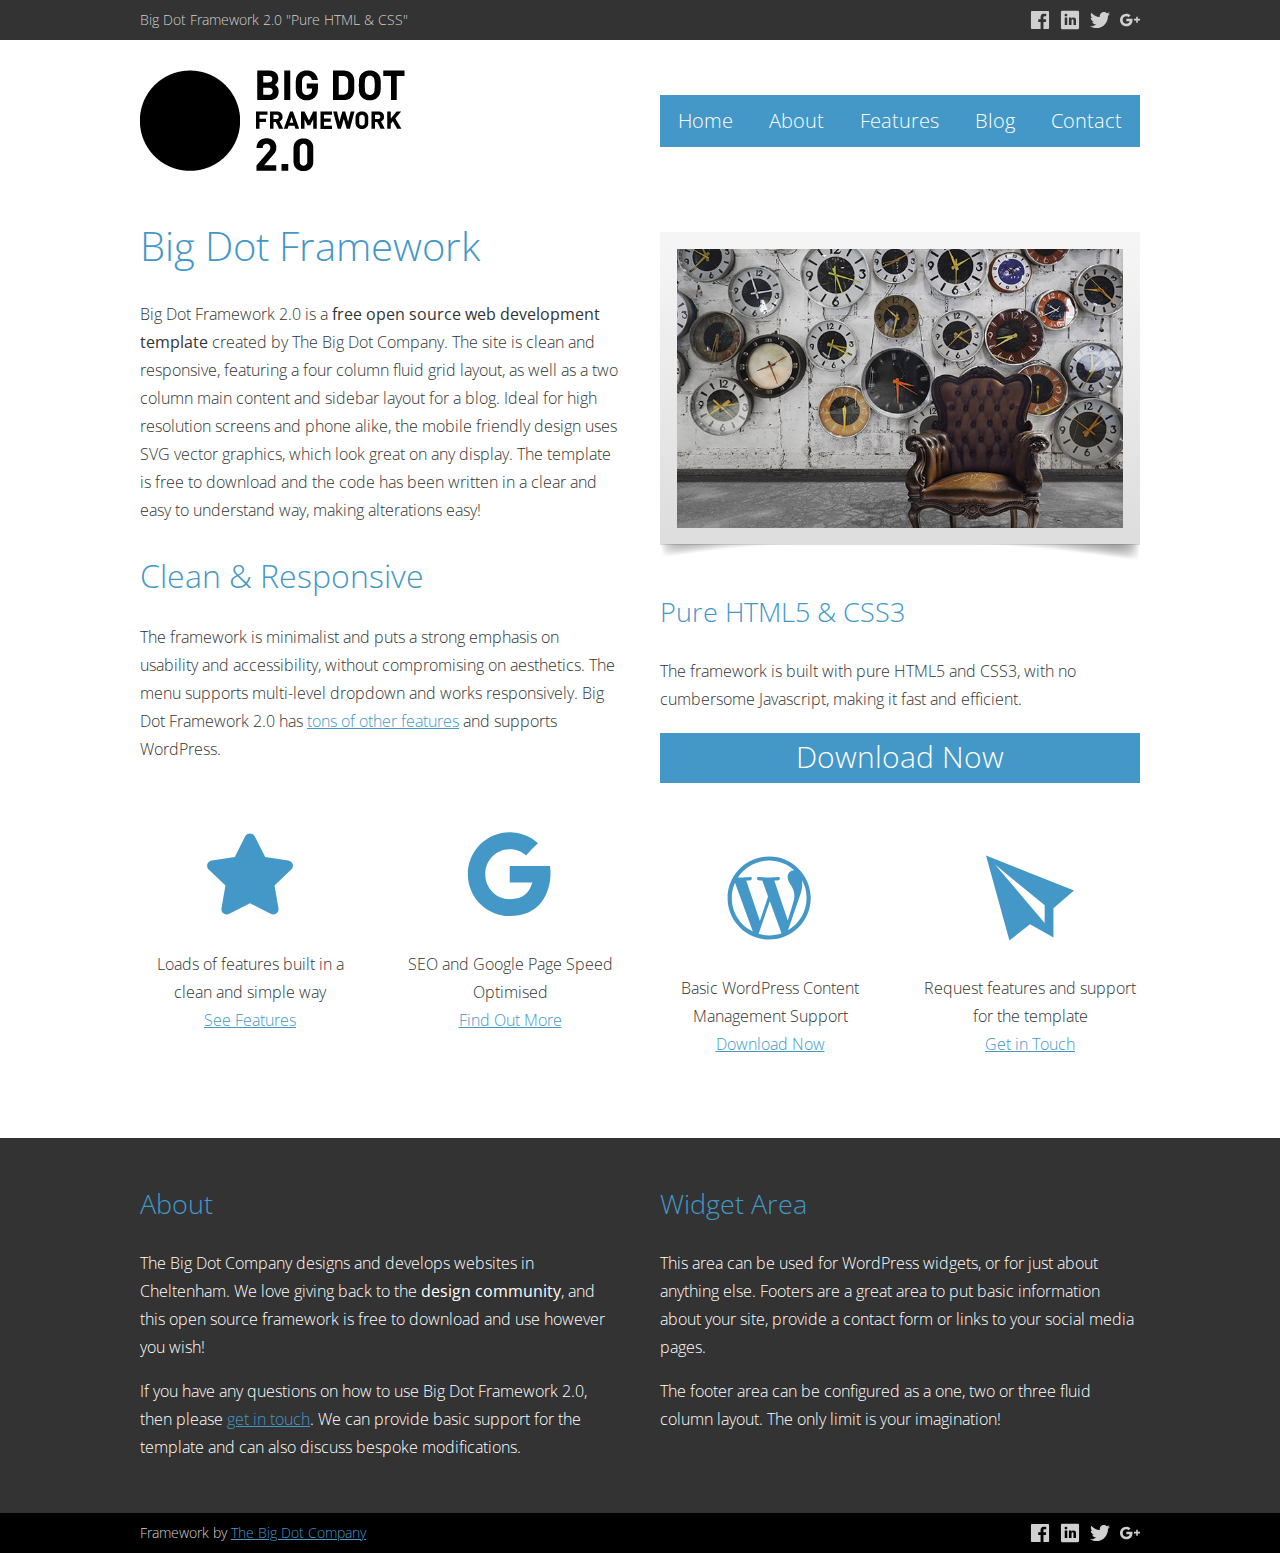
<file: Site/index.html>
<!doctype html>
<html>
<head>
<meta charset="utf-8">
<meta http-equiv="X-UA-Compatible" content="chrome=1,IE=edge">
<meta name="viewport" content="width=device-width, initial-scale=1">
<meta name="description" content="Big Dot Framework 2.0 is a free open source web development template created by The Big Dot Company." />
<meta name="keywords" content="Website, framework, template, optimised, minimalist, wordpress" />
<meta name="author" content="The Big Dot Company">
<meta name="robots" content="index, follow">
<meta name="revisit-after" content="3 month">

<!-- website, framework, template,  -->
<title>Big Dot Framework 2.0</title>


</head>

<body>
<div class="header">
<div class="headercont">
<div class="headertagline">
Big Dot Framework 2.0 "Pure HTML &amp; CSS"
</div>
<div class="headersocial">
<div class="headersocialholder">
<div class="headersocialicon">
<a href="https://plus.google.com/" target="_blank"><img src="img/social/google-01.svg" alt="Google Icon" width="20" height="20"/></a> 
</div>
<div class="headersocialicon">
<a href="http://twitter.com/" target="_blank"><img src="img/social/twitter-01.svg" alt="Twitter Icon" width="20" height="20"/></a> 
</div>
<div class="headersocialicon">
<a href="https://www.linkedin.com/" target="_blank"><img src="img/social/linkedin-01.svg" alt="LinkedIn Icon" width="20" height="20"/></a> 
</div>
<div class="headersocialicon">
<a href="https://www.facebook.com/" target="_blank"><img src="img/social/facebook-01.svg" alt="Facebook Icon" width="20" height="20"/></a> 
</div>
</div>
</div>
</div>
</div>


<div class="mainwrap">
<div class="navwrapper">
<div class="navlogo">
<a href="index.html" target="_blank"><img src="img/logo-01.png" alt="Logo" width="265" height="101"></a>
</div>
<div class="navdynamic">
<nav>

  <label for="drop" class="toggle menusmall">Menu</label>
  <input type="checkbox" id="drop" />
  <ul class="menu">
    <li><a href="index.html">Home</a></li>
    <li><a href="about.html">About</a></li>
    <li> 
      <!-- First Tier Drop Down -->
      <label for="drop-1" class="toggle">Features</label>
      <a href="#">Features</a>
      <input type="checkbox" id="drop-1"/>
      <ul>
      	<li><a href="elements.html">Elements</a></li>
        <li><a href="pricing-table.html">Pricing Table</a></li>
        <li><a href="gallery.html">Gallery</a></li>
        <li><a href="faq.html">FAQ</a></li>
      </ul>
    </li>
   
      
    
    <li><a href="blog.html">Blog</a></li>
    <li><a href="contact.html">Contact</a></li>

  </ul>
</nav>
</div>
</div>
<div class="maincontainers0">
<div class="halfwidthleft">
<h1>Big Dot Framework</h1>
<p>Big Dot Framework 2.0 is a <strong>free  open source web development template</strong> created by The Big Dot Company. The site is  clean and responsive, featuring a four column fluid grid layout, as well as a  two column main content and sidebar layout for a blog. Ideal for high  resolution screens and phone alike, the mobile friendly design uses SVG vector  graphics, which look great on any display. The template is free to download and the code has been written in a clear and easy to understand way, making alterations easy!</p>
<h2>Clean &amp; Responsive</h2>
<p>The framework is minimalist and  puts a strong emphasis on usability and accessibility, without compromising on aesthetics.  The menu supports multi-level dropdown and works responsively. Big Dot Framework  2.0 has <a class="acopy" href="elements.html">tons of other features</a> and supports WordPress.</p>
</div>

<div class="halfwidthright">
<div class="imageframe">
<div id="slider">
  <figure>
<img src="img/slider/image-01.jpg" alt="Clocks">
<img src="img/slider/image-02.jpg" alt="Umbrella">
<img src="img/slider/image-03.jpg" alt="Car">
<img src="img/slider/image-04.jpg" alt="Piano">
<img src="img/slider/image-01.jpg" alt="Clocks">
</figure>
</div>
</div>
<img class="shadow" src="img/photo-shadow.png" alt="Photo shadow"/>
<h3>Pure HTML5 &amp; CSS3</h3>
<p>The framework is built with pure HTML5 and CSS3, with no cumbersome Javascript, making it fast and efficient. </p>
<a class="nodec" href="http://bdwp.thebig.co/downloads/"><span class="cta">Download Now</span></a>
</div>
</div>

<div class="halfwidthleft">
<div class="quarterwidthleft">
  <div class="icon"> <a href="elements.html"><img src="img/star-01.svg" alt="Star"/></a> 
  </div>
  <p class="center">Loads of features built in a clean and simple way<br>
    <a class="acopy" href="elements.html">See Features</a></p>

</div>
<div class="quarterwidthright">
  <div class="icon"> <a href="about.html"><img src="img/google-01.svg" alt="Google"/></a> 
  </div>
  <p class="center">SEO and Google Page Speed Optimised<br>
    <a class="acopy" href="about.html">Find Out More</a></p>
</div>
</div>

<div class="halfwidthright">
<div class="quarterwidthleft">
<div class="icon"> <a href="http://bdwp.thebig.co/downloads/"><img src="img/wordpress-01.svg" alt="WordPress" border="0"/></a> 
  </div>
<p class="center">Basic WordPress Content Management Support<br>
  <a class="acopy" href="http://thebig.co/downloads/bigdotframework2.zip">Download Now</a></p>
</div>
<div class="quarterwidthright">
  <div class="icon"> <a href="contact.html"><img src="img/plane-01.svg" alt="Plane"/></a> 
  </div>
  <p class="center last">Request features and support for the template<br>
    <a class="acopy" href="contact.html">Get in Touch</a></p>
</div>
</div>

</div>

<div class="footer">
<div class="mainwrap">
<div class="halfwidthleft">

<h3>About</h3>
<p class="white">
The Big Dot Company designs and develops websites in Cheltenham. We love giving back to the <strong>design community</strong>, and this open source framework is free to download and use however you wish!</p>
<p class="white">
If you have any questions on how to use Big Dot Framework 2.0, then please <a class="acopy" href="http://thebig.co/contact" target="_blank">get in touch</a>. We can provide basic support for the template and can also discuss bespoke modifications. </p>
</div>
<div class="halfwidthright">

<h3>Widget Area</h3>
<p class="white">
This area can be used for WordPress widgets, or for just about anything else. Footers are a great area to put basic information about your site, provide a contact form or links to your social media pages.</p>
<p class="white last">
The footer area can be configured as a one, two or three fluid column layout. The only limit is your imagination!
</p>
</div>
</div>

</div>
<div class="footerbottom">
<div class="headercont">
<div class="headertagline">
Framework by <span class="linebreak"><a class="acopy" href="http://thebig.co">The Big Dot Company</a></span> </div>
<div class="headersocial">
<div class="footersocialholder">
<div class="headersocialicon">
<a href="https://plus.google.com/" target="_blank"><img src="img/social/google-01.svg" alt="Google Icon" width="20" height="20"/></a> 
</div>
<div class="headersocialicon">
<a href="http://twitter.com/" target="_blank"><img src="img/social/twitter-01.svg" alt="Twitter Icon" width="20" height="20"/></a> 
</div>
<div class="headersocialicon">
<a href="https://www.linkedin.com/" target="_blank"><img src="img/social/linkedin-01.svg" alt="LinkedIn Icon" width="20" height="20"/></a> 
</div>
<div class="headersocialicon">
<a href="https://www.facebook.com/" target="_blank"><img src="img/social/facebook-01.svg" alt="Facebook Icon" width="20" height="20"/></a> 
</div>
</div>
</div>
</div>
</div>
<link href="http://thebig.co/wp-content/uploads/2015/12/favicon.gif" rel="shortcut icon" property="shortcut icon">
<link href="favicon.ico" rel="shortcut icon" type="image/x-icon" property="shortcut icon" />
<link href="http://thebig.co/wp-content/uploads/2016/03/big-dot-iphone-icon.png" rel="apple-touch-icon-precomposed" property="apple-touch-icon-precomposed">
<link rel="stylesheet" type="text/css" href="css/main.css" property="stylesheet">
<link href="https://fonts.googleapis.com/css?family=Open+Sans:400,300,700" rel="stylesheet" type="text/css" property="stylesheet">
</body>
</html>
</file>
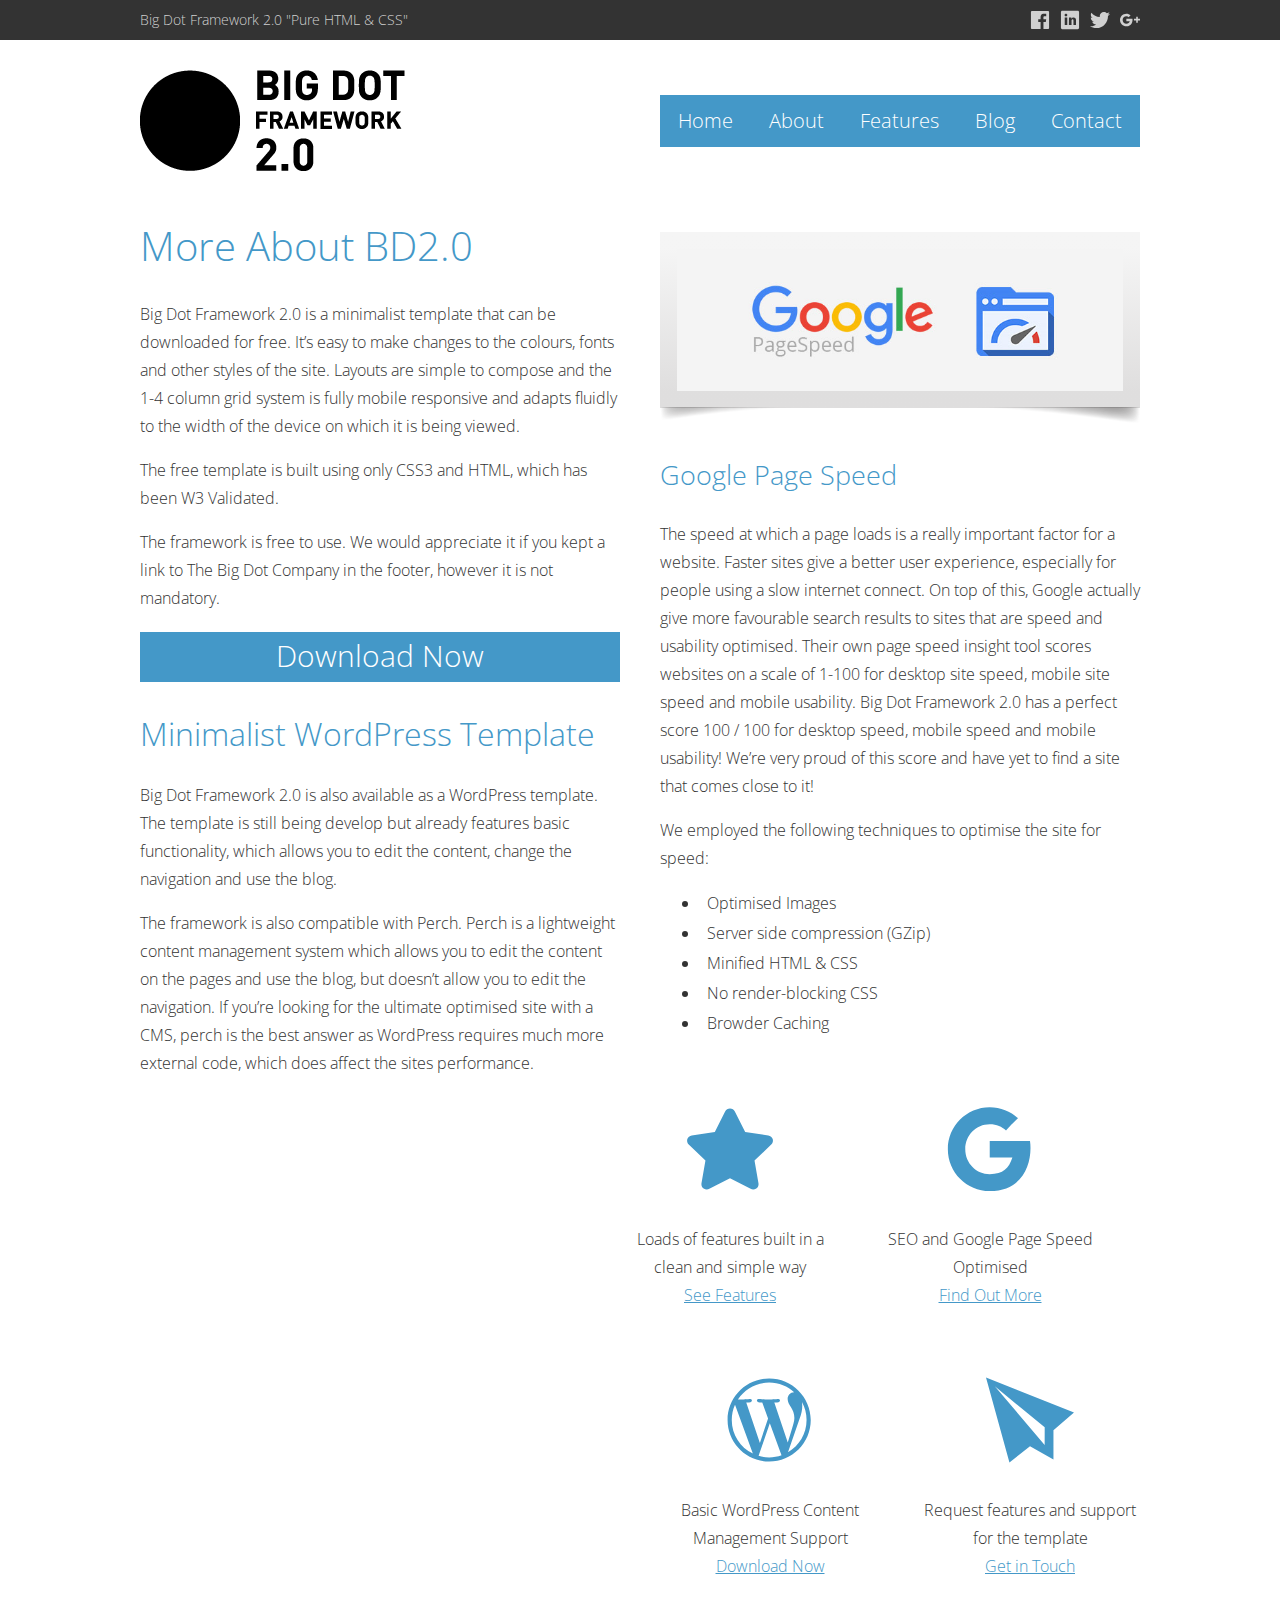
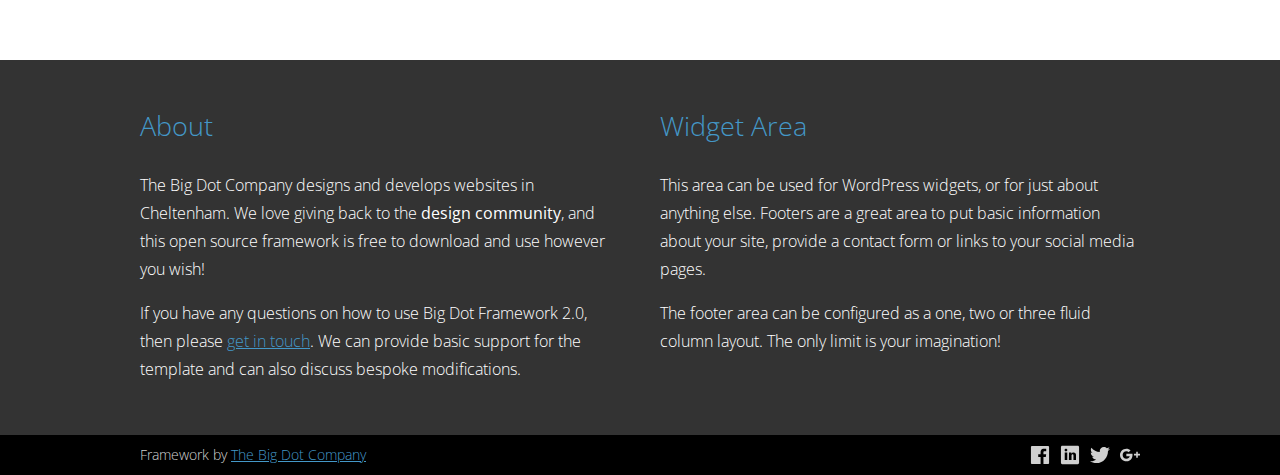
<file: Site/about.html>
<!doctype html>
<html>
<head>
<meta charset="utf-8">
<meta http-equiv="X-UA-Compatible" content="chrome=1,IE=edge">
<meta name="viewport" content="width=device-width, initial-scale=1">
<meta name="description" content="More information about Big Dot Framework 2.0, an open source template." />
<meta name="keywords" content="Website, framework, template, optimised, minimalist, wordpress" />
<meta name="author" content="The Big Dot Company">
<meta name="robots" content="index, follow">
<meta name="revisit-after" content="3 month">

<!-- website, framework, template,  -->
<title>About Big Dot Framework 2.0</title>


</head>

<body>
<div class="header">
<div class="headercont">
<div class="headertagline">
Big Dot Framework 2.0 "Pure HTML &amp; CSS"
</div>
<div class="headersocial">
<div class="headersocialholder">
<div class="headersocialicon">
<a href="https://plus.google.com/" target="_blank"><img src="img/social/google-01.svg" alt="Google Icon" width="20" height="20"/></a> 
</div>
<div class="headersocialicon">
<a href="http://twitter.com/" target="_blank"><img src="img/social/twitter-01.svg" alt="Twitter Icon" width="20" height="20"/></a> 
</div>
<div class="headersocialicon">
<a href="https://www.linkedin.com/" target="_blank"><img src="img/social/linkedin-01.svg" alt="LinkedIn Icon" width="20" height="20"/></a> 
</div>
<div class="headersocialicon">
<a href="https://www.facebook.com/" target="_blank"><img src="img/social/facebook-01.svg" alt="Facebook Icon" width="20" height="20"/></a> 
</div>
</div>
</div>
</div>
</div>


<div class="mainwrap">
<div class="navwrapper">
<div class="navlogo">
<a href="index.html" target="_blank"><img src="img/logo-01.png" alt="Logo" width="265" height="101"></a>
</div>
<div class="navdynamic">
<nav>

  <label for="drop" class="toggle menusmall">Menu</label>
  <input type="checkbox" id="drop" />
  <ul class="menu">
    <li><a href="index.html">Home</a></li>
    <li><a href="about.html">About</a></li>
    <li> 
      <!-- First Tier Drop Down -->
      <label for="drop-1" class="toggle">Features</label>
      <a href="#">Features</a>
      <input type="checkbox" id="drop-1"/>
      <ul>
      	<li><a href="elements.html">Elements</a></li>
        <li><a href="pricing-table.html">Pricing Table</a></li>
        <li><a href="gallery.html">Gallery</a></li>
        <li><a href="faq.html">FAQ</a></li>
      </ul>
    </li>
   
      
    
    <li><a href="blog.html">Blog</a></li>
    <li><a href="contact.html">Contact</a></li>

  </ul>
</nav>
</div>
</div>
<div class="maincontainers0">
<div class="halfwidthleft">
<h1>More About BD2.0</h1>
<p>Big Dot Framework 2.0 is a minimalist template that can be downloaded for free. It’s easy to make changes to the colours, fonts and other styles of the site. Layouts are simple to compose and the 1-4 column grid system is fully mobile responsive and adapts fluidly to the width of the device on which it is being viewed. </p>
<p>The free template is built using only CSS3 and HTML, which has been W3 Validated. </p>
<p>The framework is free to use. We would appreciate it if you kept a link to The Big Dot Company in the footer, however it is not mandatory. 
</p>
<a class="nodec" href="http://bdwp.thebig.co/downloads/"><span class="cta">Download Now</span></a>
<h2>Minimalist WordPress Template</h2>
<p>Big Dot Framework 2.0 is also available as a WordPress  template. The template is still being develop but already features basic  functionality, which allows you to edit the content, change the navigation and  use the blog.</p>
<p>
  The framework is also compatible with Perch. Perch is a  lightweight content management system which allows you to edit the content on  the pages and use the blog, but doesn&rsquo;t allow you to edit the navigation. If  you&rsquo;re looking for the ultimate optimised site with a CMS, perch is the best  answer as WordPress requires much more external code, which does affect the  sites performance.</p>
</div>

<div class="halfwidthright">
<div class="imageframe">
  <img class="normalimage" src="img/page-speed.jpg" alt="Google Page Speed"/> </div>
<img class="shadow" src="img/photo-shadow.png" alt="Photo shadow"/>
<h3>Google Page Speed</h3>
<p>The speed at which a page loads is a really important factor  for a website. Faster sites give a better user experience, especially for people  using a slow internet connect. On top of this, Google actually give more  favourable search results to sites that are speed and usability optimised.  Their own page speed insight tool scores websites on a scale of 1-100 for  desktop site speed, mobile site speed and mobile usability. Big Dot Framework  2.0 has a perfect score 100 / 100 for desktop speed, mobile speed and mobile usability! We&rsquo;re very proud of this score and have yet to find  a site that comes close to it!</p>
<p>
  We employed the following techniques to optimise the site  for speed:</p>
<ul class="bdcbullet">
  <li>Optimised Images</li>
  <li>Server side compression (GZip)</li>
  <li>Minified HTML &amp; CSS</li>
  <li>No render-blocking CSS</li>
  <li>Browder Caching</li>
</ul>

</div>
</div>

<div class="halfwidthleft">
<div class="quarterwidthleft">
  <div class="icon"> <a href="elements.html"><img src="img/star-01.svg" alt="Star"/></a> 
  </div>
  <p class="center">Loads of features built in a clean and simple way<br>
    <a class="acopy" href="elements.html">See Features</a></p>

</div>
<div class="quarterwidthright">
  <div class="icon"> <a href="about.html"><img src="img/google-01.svg" alt="Google"/></a> 
  </div>
  <p class="center">SEO and Google Page Speed Optimised<br>
    <a class="acopy" href="about.html">Find Out More</a></p>
</div>
</div>

<div class="halfwidthright">
<div class="quarterwidthleft">
<div class="icon"> <a href="http://thebig.co/downloads/bigdotframework2.zip"><img src="img/wordpress-01.svg" alt="WordPress"/></a> 
  </div>
<p class="center">Basic WordPress Content Management Support<br>
  <a class="acopy" href="http://bdwp.thebig.co/downloads/">Download Now</a></p>
</div>
<div class="quarterwidthright">
  <div class="icon"> <a href="contact.html"><img src="img/plane-01.svg" alt="Plane"/></a> 
  </div>
  <p class="center last">Request features and support for the template<br>
    <a class="acopy" href="contact.html">Get in Touch</a></p>
</div>
</div>

</div>

<div class="footer">
<div class="mainwrap">
<div class="halfwidthleft">

<h3>About</h3>
<p class="white">
The Big Dot Company designs and develops websites in Cheltenham. We love giving back to the <strong>design community</strong>, and this open source framework is free to download and use however you wish!</p>
<p class="white">
If you have any questions on how to use Big Dot Framework 2.0, then please <a class="acopy" href="http://thebig.co/contact" target="_blank">get in touch</a>. We can provide basic support for the template and can also discuss bespoke modifications. </p>
</div>
<div class="halfwidthright">

<h3>Widget Area</h3>
<p class="white">
This area can be used for WordPress widgets, or for just about anything else. Footers are a great area to put basic information about your site, provide a contact form or links to your social media pages.</p>
<p class="white last">
The footer area can be configured as a one, two or three fluid column layout. The only limit is your imagination!
</p>
</div>
</div>

</div>
<div class="footerbottom">
<div class="headercont">
<div class="headertagline">
Framework by <span class="linebreak"><a class="acopy" href="http://thebig.co">The Big Dot Company</a></span> </div>
<div class="headersocial">
<div class="footersocialholder">
<div class="headersocialicon">
<a href="https://plus.google.com/" target="_blank"><img src="img/social/google-01.svg" alt="Google Icon" width="20" height="20"/></a> 
</div>
<div class="headersocialicon">
<a href="http://twitter.com/" target="_blank"><img src="img/social/twitter-01.svg" alt="Twitter Icon" width="20" height="20"/></a> 
</div>
<div class="headersocialicon">
<a href="https://www.linkedin.com/" target="_blank"><img src="img/social/linkedin-01.svg" alt="LinkedIn Icon" width="20" height="20"/></a> 
</div>
<div class="headersocialicon">
<a href="https://www.facebook.com/" target="_blank"><img src="img/social/facebook-01.svg" alt="Facebook Icon" width="20" height="20"/></a> 
</div>
</div>
</div>
</div>
</div>
<link href="http://thebig.co/wp-content/uploads/2015/12/favicon.gif" rel="shortcut icon" property="shortcut icon">
<link href="favicon.ico" rel="shortcut icon" type="image/x-icon" property="shortcut icon" />
<link href="http://thebig.co/wp-content/uploads/2016/03/big-dot-iphone-icon.png" rel="apple-touch-icon-precomposed" property="apple-touch-icon-precomposed">
<link rel="stylesheet" type="text/css" href="css/main.css" property="stylesheet">
<link href="https://fonts.googleapis.com/css?family=Open+Sans:400,300,700" rel="stylesheet" type="text/css" property="stylesheet">
</body>
</html>
</file>
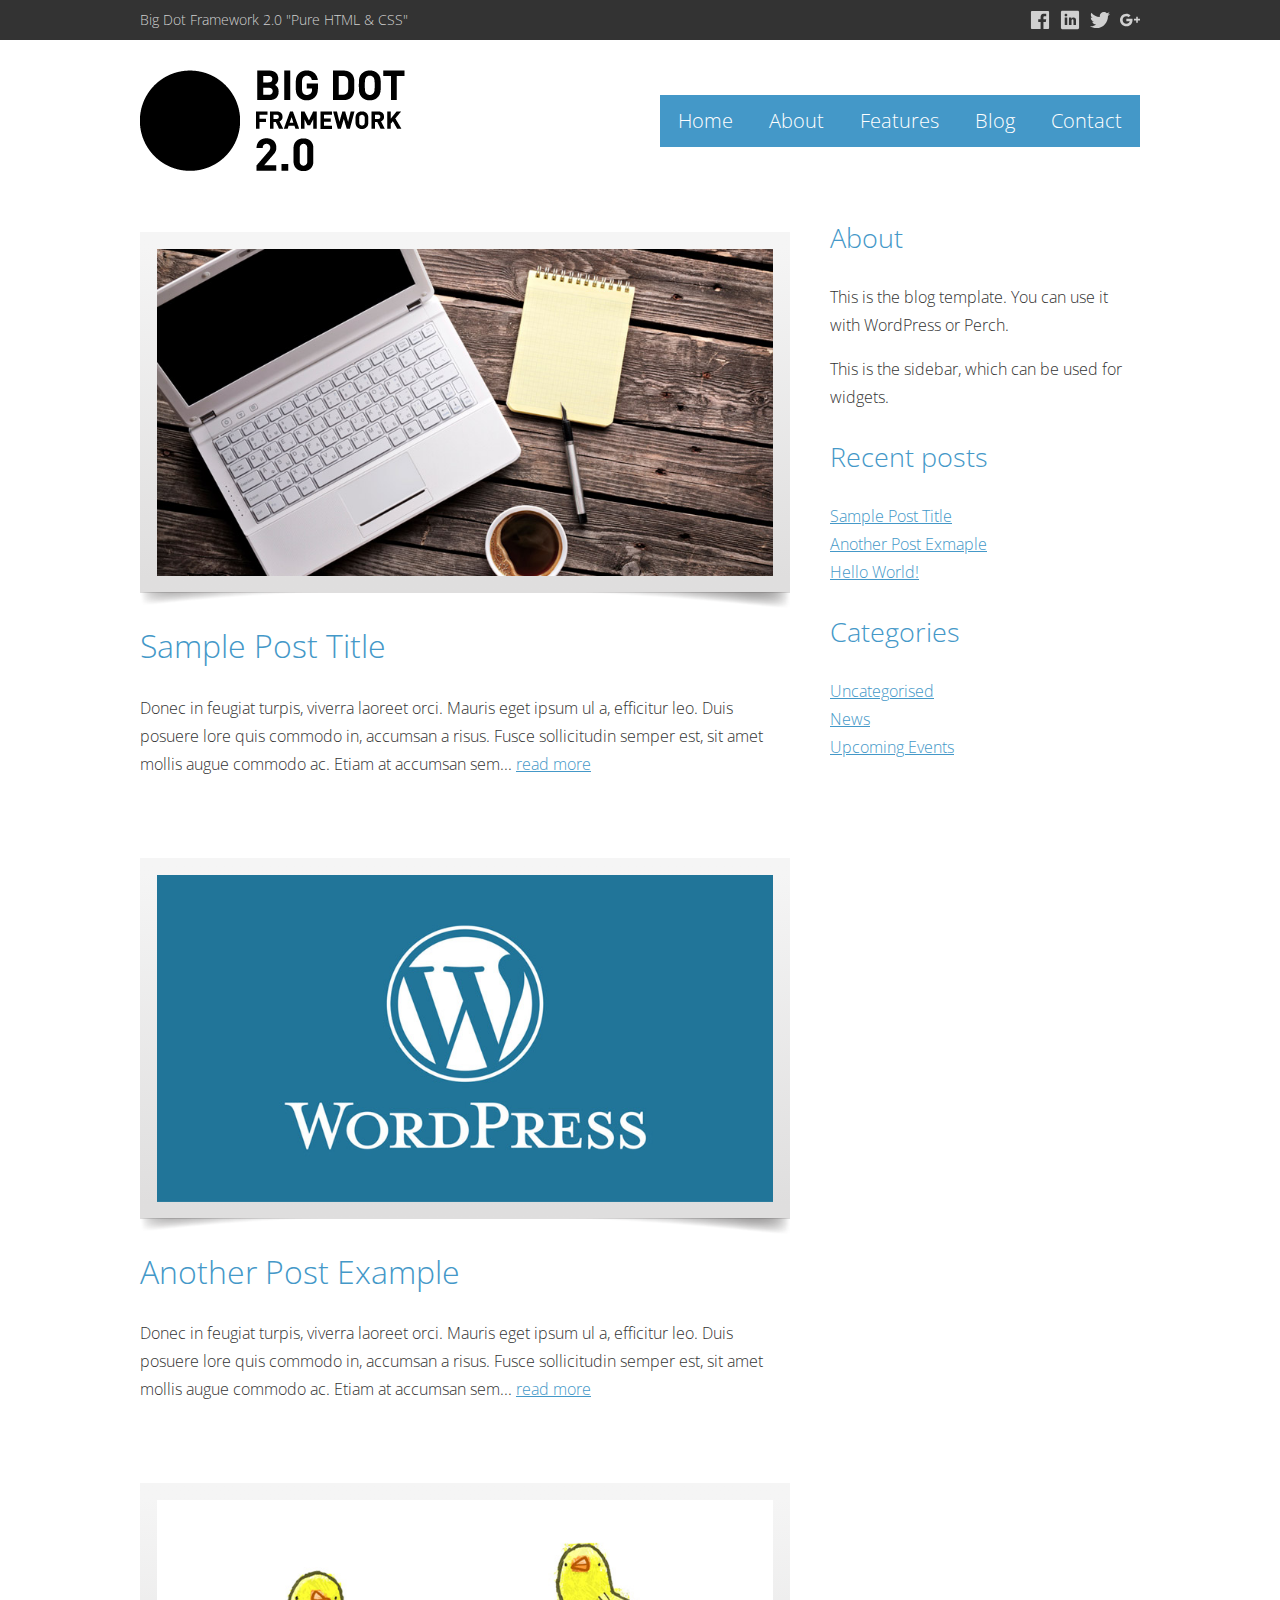
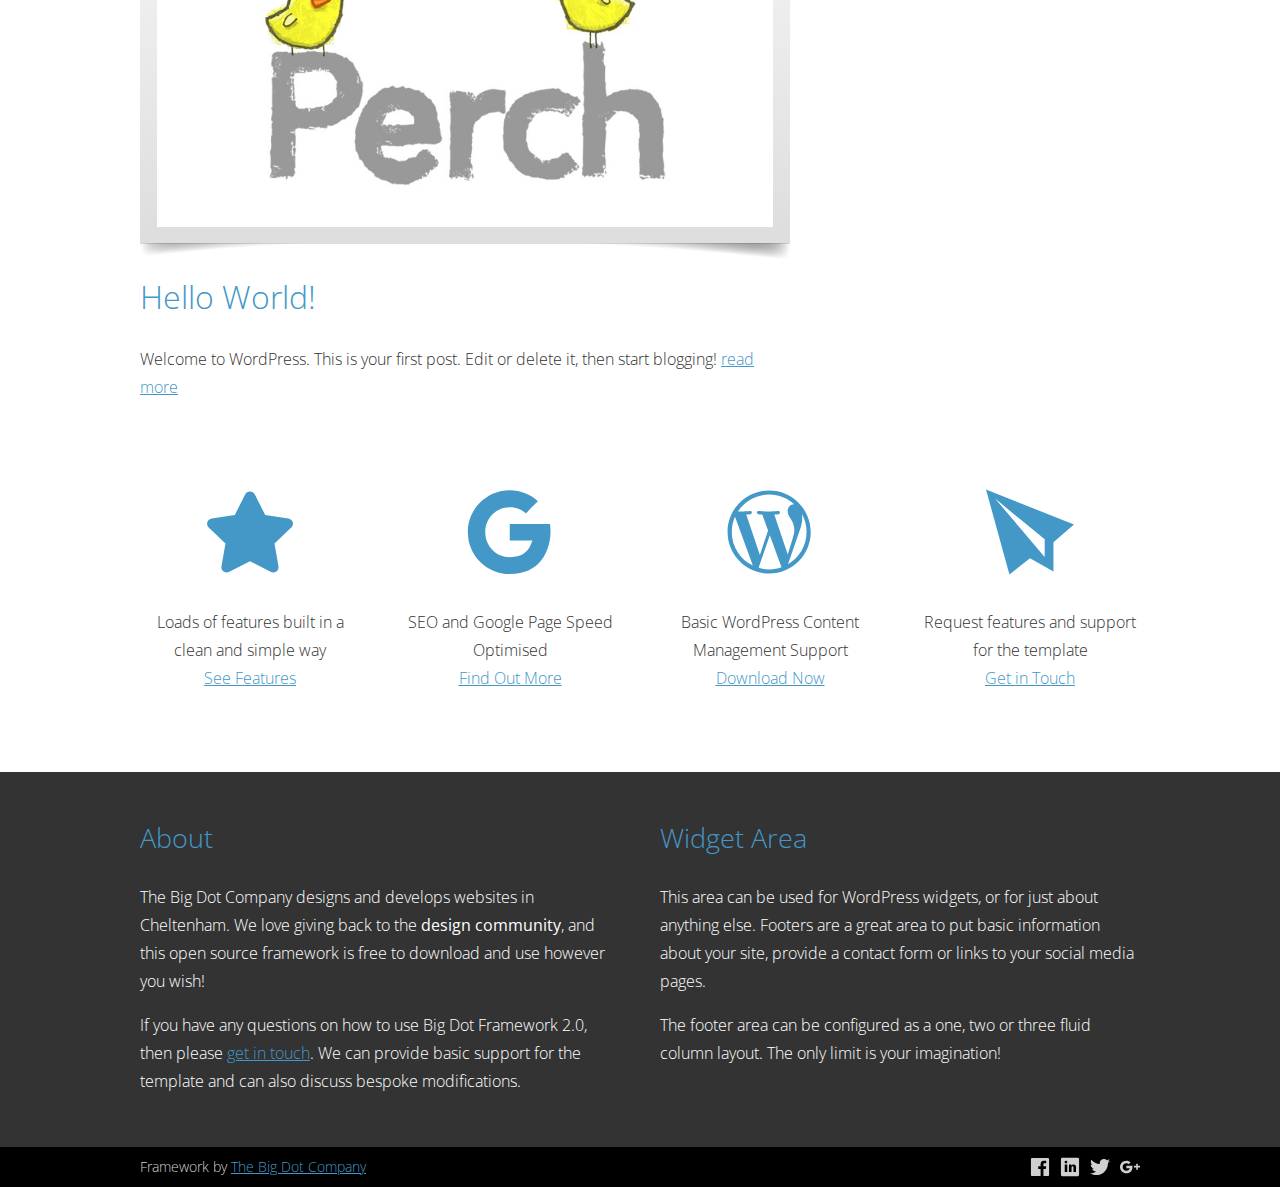
<file: Site/blog.html>
<!doctype html>
<html>
<head>
<meta charset="utf-8">
<meta http-equiv="X-UA-Compatible" content="chrome=1,IE=edge">
<meta name="viewport" content="width=device-width, initial-scale=1">
<meta name="description" content="Blog tempolate for Big Dot Framework 2.0. Free WordPress and Perch Theme" />
<meta name="keywords" content="Website, framework, template, optimised, minimalist, wordpress" />
<meta name="author" content="The Big Dot Company">
<meta name="robots" content="index, follow">
<meta name="revisit-after" content="3 month">

<!-- website, framework, template,  -->
<title>Blog Template - Big Dot Framework 2.0</title>


</head>

<body>
<div class="header">
<div class="headercont">
<div class="headertagline">
Big Dot Framework 2.0 "Pure HTML &amp; CSS"
</div>
<div class="headersocial">
<div class="headersocialholder">
<div class="headersocialicon">
<a href="https://plus.google.com/" target="_blank"><img src="img/social/google-01.svg" alt="Google Icon" width="20" height="20"/></a> 
</div>
<div class="headersocialicon">
<a href="http://twitter.com/" target="_blank"><img src="img/social/twitter-01.svg" alt="Twitter Icon" width="20" height="20"/></a> 
</div>
<div class="headersocialicon">
<a href="https://www.linkedin.com/" target="_blank"><img src="img/social/linkedin-01.svg" alt="LinkedIn Icon" width="20" height="20"/></a> 
</div>
<div class="headersocialicon">
<a href="https://www.facebook.com/" target="_blank"><img src="img/social/facebook-01.svg" alt="Facebook Icon" width="20" height="20"/></a> 
</div>
</div>
</div>
</div>
</div>


<div class="mainwrap">
<div class="navwrapper">
<div class="navlogo">
<a href="index.html" target="_blank"><img src="img/logo-01.png" alt="Logo" width="265" height="101"></a>
</div>
<div class="navdynamic">
<nav>

  <label for="drop" class="toggle menusmall">Menu</label>
  <input type="checkbox" id="drop" />
  <ul class="menu">
    <li><a href="index.html">Home</a></li>
    <li><a href="about.html">About</a></li>
    <li> 
      <!-- First Tier Drop Down -->
      <label for="drop-1" class="toggle">Features</label>
      <a href="#">Features</a>
      <input type="checkbox" id="drop-1"/>
      <ul>
      	<li><a href="elements.html">Elements</a></li>
        <li><a href="pricing-table.html">Pricing Table</a></li>
        <li><a href="gallery.html">Gallery</a></li>
        <li><a href="faq.html">FAQ</a></li>
      </ul>
    </li>
   
      
    
    <li><a href="blog.html">Blog</a></li>
    <li><a href="contact.html">Contact</a></li>

  </ul>
</nav>
</div>
</div>


<div class="blogmain">
<div class="imageframe"> <a href="#"><img class="normalimage" src="img/blog-featured-1.jpg" alt="Google Page Speed"/></a> </div>
<img class="shadow" src="img/photo-shadow.png" alt="Photo shadow"/>
<h2 class="h2blog"><a class="bloglink" href="#">Sample Post Title</a></h2>
<p class="last">Donec in feugiat turpis, viverra laoreet orci. Mauris eget ipsum ul a, efficitur leo. Duis posuere lore quis commodo in, accumsan a risus. Fusce sollicitudin semper est, sit amet mollis augue commodo ac. Etiam at accumsan sem... <a class="acopy" href="#">read more</a></p>

<div class="imageframe"> <a href="#"><img class="normalimage" src="img/blog-featured.jpg" alt="Google Page Speed"/></a> </div>
<img class="shadow" src="img/photo-shadow.png" alt="Photo shadow"/>
<h2 class="h2blog"><a class="bloglink" href="#">Another Post Example</a></h2>
<p class="last">Donec in feugiat turpis, viverra laoreet orci. Mauris eget ipsum ul a, efficitur leo. Duis posuere lore quis commodo in, accumsan a risus. Fusce sollicitudin semper est, sit amet mollis augue commodo ac. Etiam at accumsan sem... <a class="acopy" href="#">read more</a></p>

<div class="imageframe"> <a href="#"><img class="normalimage" src="img/blog-featured-2.jpg" alt="Google Page Speed"/></a> </div>
<img class="shadow" src="img/photo-shadow.png" alt="Photo shadow"/>
<h2 class="h2blog"><a class="bloglink" href="#">Hello World!</a></h2>
<p>
Welcome to WordPress. This is your first post. Edit or delete it, then start blogging! <a class="acopy" href="#">  read more</a></p>


</div>
<div class="blogsidebar">
<h3>About</h3>
<p>This is the blog template. You can use it with WordPress or Perch.</p>
<p>This is the sidebar, which can be used for widgets.</p>

<h3>Recent posts</h3>
<p><a class="acopy" href="#">Sample Post Title</a><br>
  <a class="acopy" href="#">Another Post Exmaple</a><br>
<a class="acopy" href="#">Hello World!</a></p>

<h3>Categories</h3>
<p><a class="acopy" href="#">Uncategorised</a><br>
  <a class="acopy" href="#">News</a><br>
<a class="acopy" href="#">Upcoming Events</a></p>



</div>

<div class="halfwidthleft">
<div class="quarterwidthleft">
  <div class="icon"> <a href="elements.html"><img src="img/star-01.svg" alt="Star"/></a> 
  </div>
  <p class="center">Loads of features built in a clean and simple way<br>
    <a class="acopy" href="elements.html">See Features</a></p>

</div>
<div class="quarterwidthright">
  <div class="icon"> <a href="about.html"><img src="img/google-01.svg" alt="Google"/></a> 
  </div>
  <p class="center">SEO and Google Page Speed Optimised<br>
    <a class="acopy" href="about.html">Find Out More</a></p>
</div>
</div>

<div class="halfwidthright">
<div class="quarterwidthleft">
<div class="icon"> <a href="http://bdwp.thebig.co/downloads/"><img src="img/wordpress-01.svg" alt="WordPress" border="0"/></a> 
  </div>
<p class="center">Basic WordPress Content Management Support<br>
  <a class="acopy" href="http://thebig.co/downloads/bigdotframework2.zip">Download Now</a></p>
</div>
<div class="quarterwidthright">
  <div class="icon"> <a href="contact.html"><img src="img/plane-01.svg" alt="Plane"/></a> 
  </div>
  <p class="center last">Request features and support for the template<br>
    <a class="acopy" href="contact.html">Get in Touch</a></p>
</div>
</div>

</div>

<div class="footer">
<div class="mainwrap">
<div class="halfwidthleft">

<h3>About</h3>
<p class="white">
The Big Dot Company designs and develops websites in Cheltenham. We love giving back to the <strong>design community</strong>, and this open source framework is free to download and use however you wish!</p>
<p class="white">
If you have any questions on how to use Big Dot Framework 2.0, then please <a class="acopy" href="http://thebig.co/contact" target="_blank">get in touch</a>. We can provide basic support for the template and can also discuss bespoke modifications. </p>
</div>
<div class="halfwidthright">

<h3>Widget Area</h3>
<p class="white">
This area can be used for WordPress widgets, or for just about anything else. Footers are a great area to put basic information about your site, provide a contact form or links to your social media pages.</p>
<p class="white last">
The footer area can be configured as a one, two or three fluid column layout. The only limit is your imagination!
</p>
</div>
</div>

</div>
<div class="footerbottom">
<div class="headercont">
<div class="headertagline">
Framework by <span class="linebreak"><a class="acopy" href="http://thebig.co">The Big Dot Company</a></span> </div>
<div class="headersocial">
<div class="footersocialholder">
<div class="headersocialicon">
<a href="https://plus.google.com/" target="_blank"><img src="img/social/google-01.svg" alt="Google Icon" width="20" height="20"/></a> 
</div>
<div class="headersocialicon">
<a href="http://twitter.com/" target="_blank"><img src="img/social/twitter-01.svg" alt="Twitter Icon" width="20" height="20"/></a> 
</div>
<div class="headersocialicon">
<a href="https://www.linkedin.com/" target="_blank"><img src="img/social/linkedin-01.svg" alt="LinkedIn Icon" width="20" height="20"/></a> 
</div>
<div class="headersocialicon">
<a href="https://www.facebook.com/" target="_blank"><img src="img/social/facebook-01.svg" alt="Facebook Icon" width="20" height="20"/></a> 
</div>
</div>
</div>
</div>
</div>
<link href="http://thebig.co/wp-content/uploads/2015/12/favicon.gif" rel="shortcut icon" property="shortcut icon">
<link href="favicon.ico" rel="shortcut icon" type="image/x-icon" property="shortcut icon" />
<link href="http://thebig.co/wp-content/uploads/2016/03/big-dot-iphone-icon.png" rel="apple-touch-icon-precomposed" property="apple-touch-icon-precomposed">
<link rel="stylesheet" type="text/css" href="css/main.css" property="stylesheet">
<link href="https://fonts.googleapis.com/css?family=Open+Sans:400,300,700" rel="stylesheet" type="text/css" property="stylesheet">
</body>
</html>
</file>
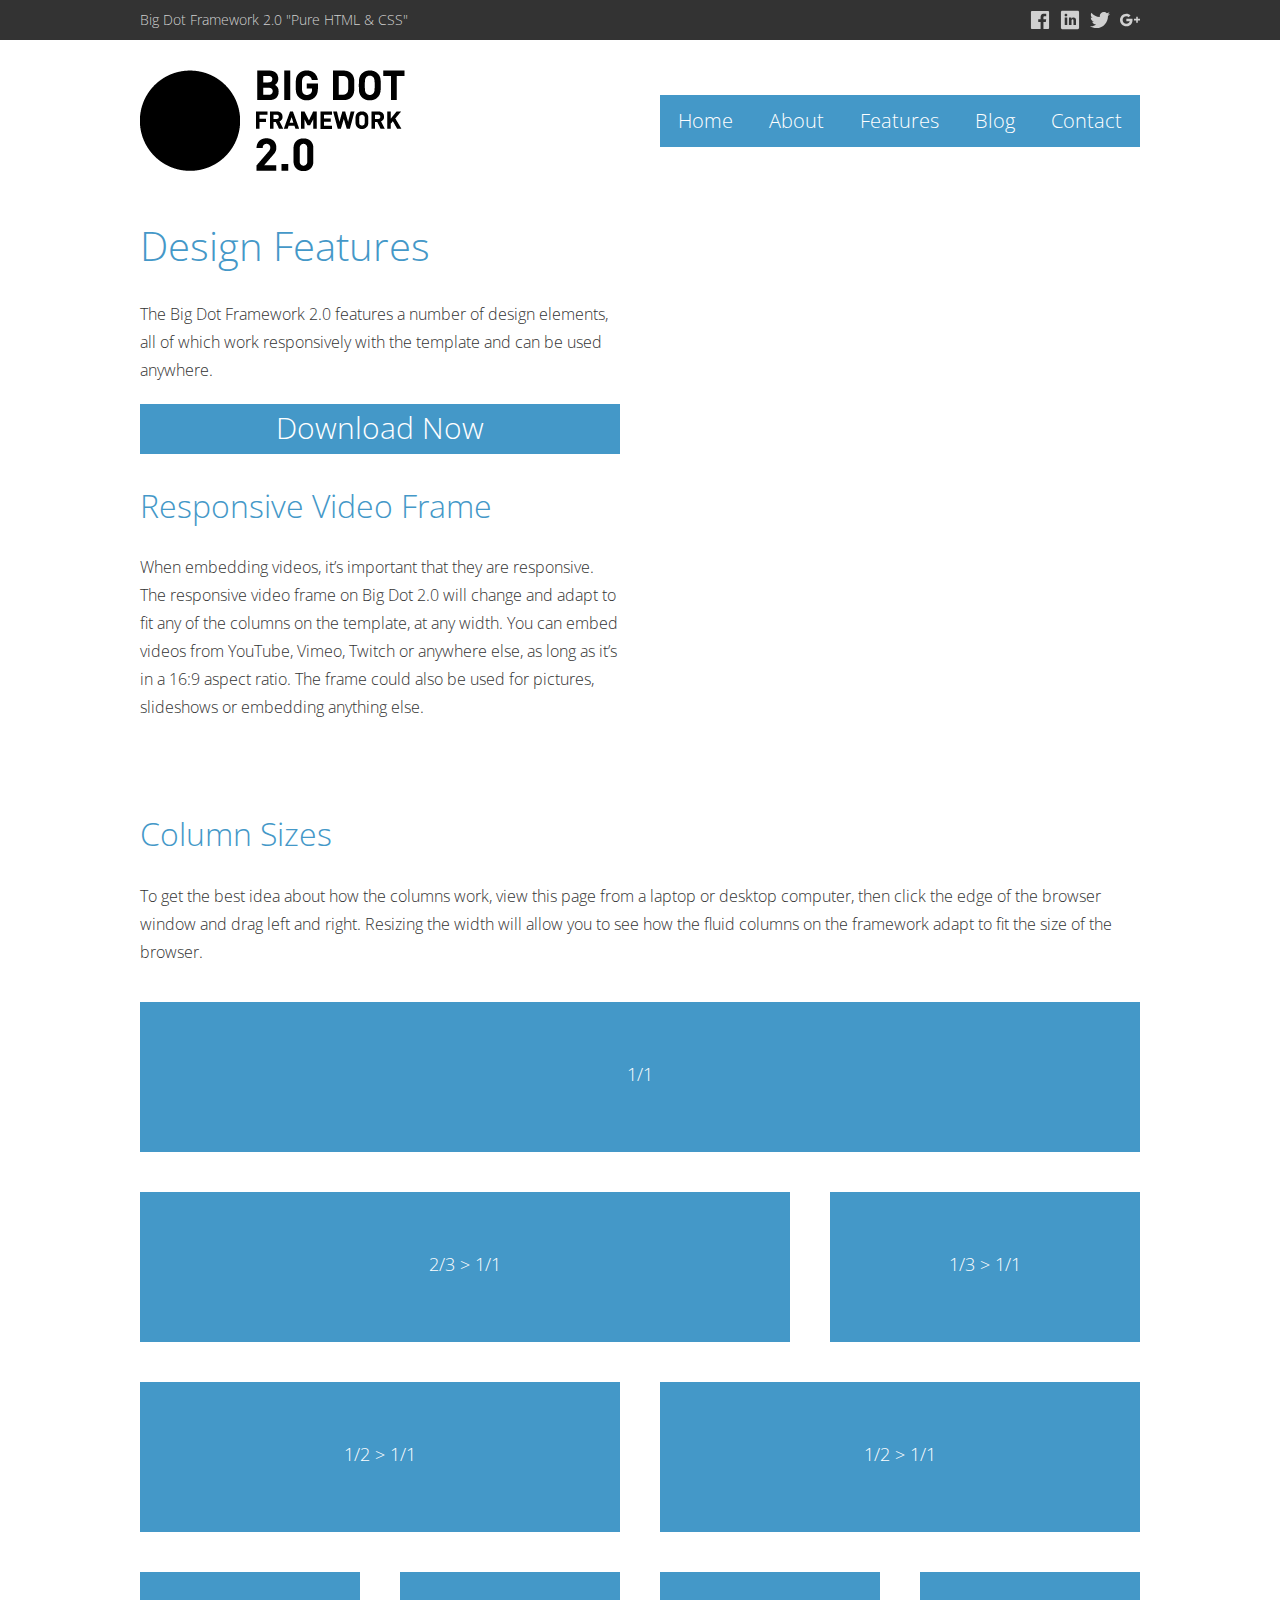
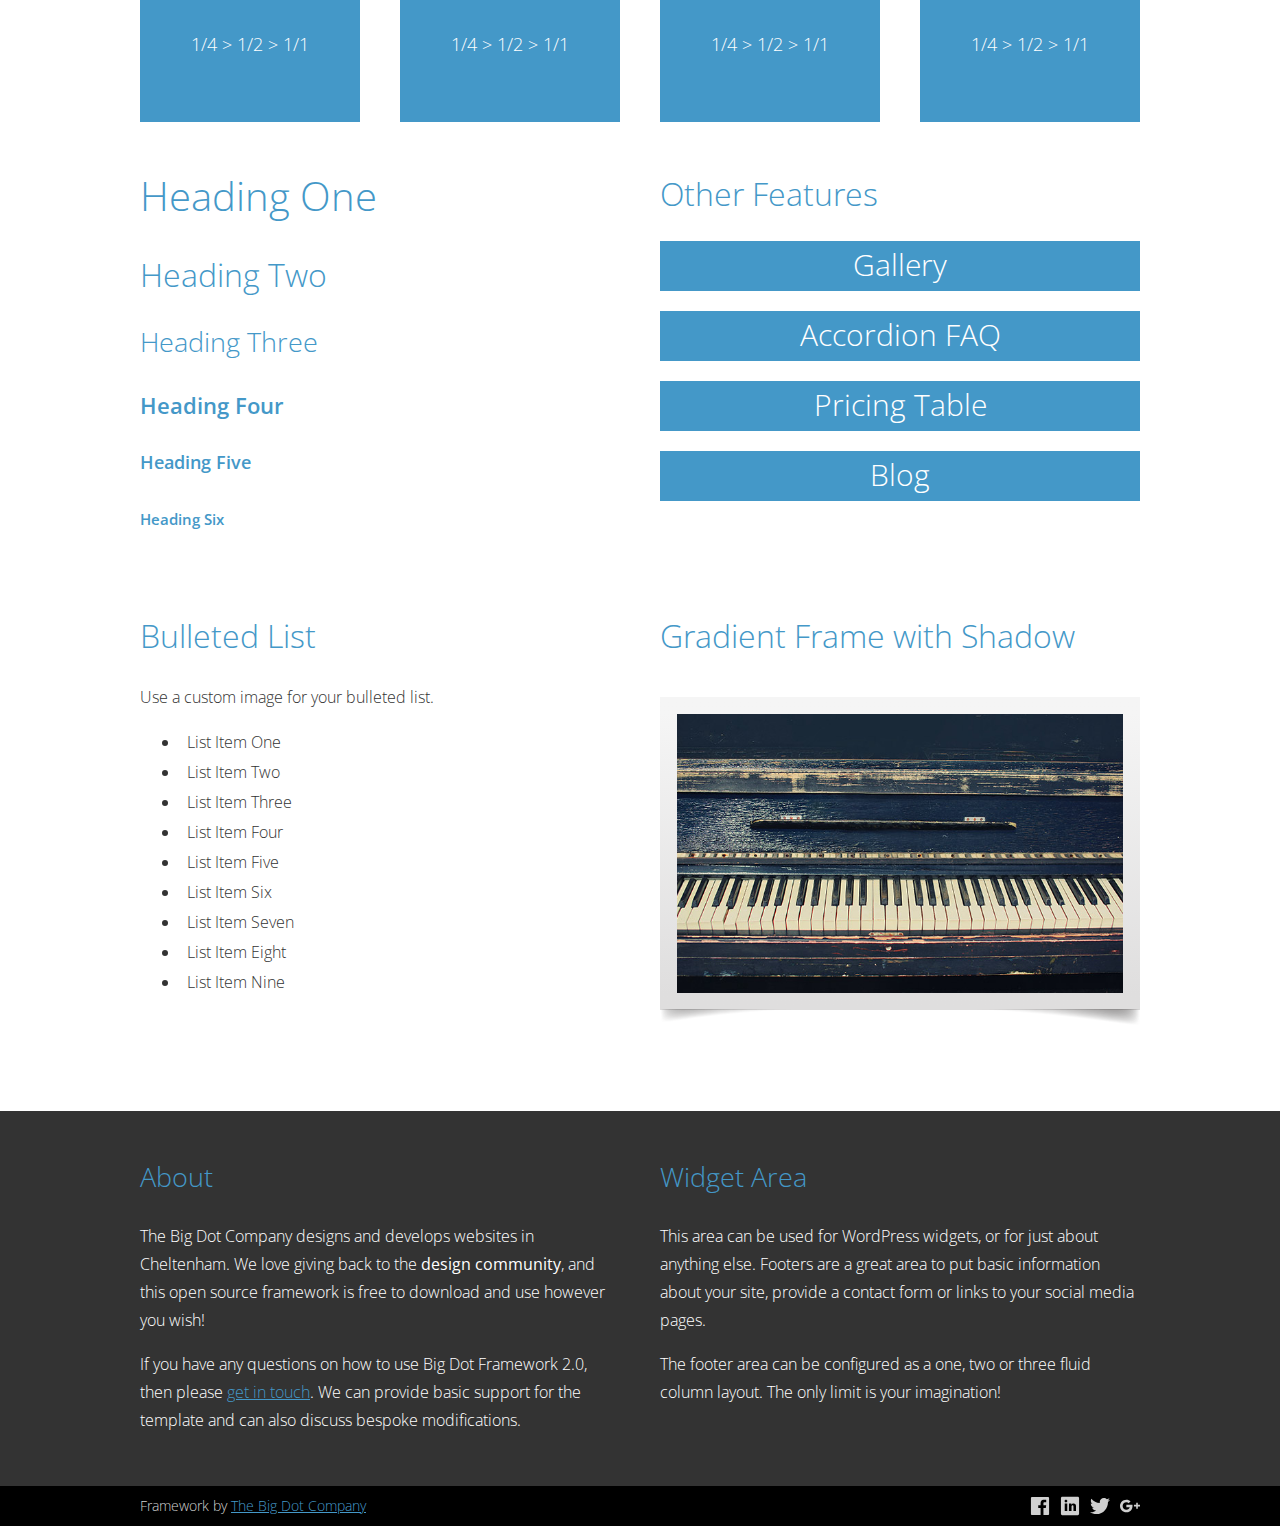
<file: Site/elements.html>
<!doctype html>
<html><head>
<meta charset="utf-8">
<meta http-equiv="X-UA-Compatible" content="chrome=1,IE=edge">
<meta name="viewport" content="width=device-width, initial-scale=1">
<meta name="description" content="Design features include fluid columns, a responsive video frame and vector graphics." />
<meta name="keywords" content="Website, framework, template, optimised, minimalist, wordpress" />
<meta name="author" content="The Big Dot Company">
<meta name="robots" content="index, follow">
<meta name="revisit-after" content="3 month">

<!-- website, framework, template,  -->
<title>Design Features Big Dot Framework 2.0</title>


</head>

<body>
<div class="header">
<div class="headercont">
<div class="headertagline">
Big Dot Framework 2.0 "Pure HTML &amp; CSS"
</div>
<div class="headersocial">
<div class="headersocialholder">
<div class="headersocialicon">
<a href="https://plus.google.com/" target="_blank"><img src="img/social/google-01.svg" alt="Google Icon" width="20" height="20"/></a> 
</div>
<div class="headersocialicon">
<a href="http://twitter.com/" target="_blank"><img src="img/social/twitter-01.svg" alt="Twitter Icon" width="20" height="20"/></a> 
</div>
<div class="headersocialicon">
<a href="https://www.linkedin.com/" target="_blank"><img src="img/social/linkedin-01.svg" alt="LinkedIn Icon" width="20" height="20"/></a> 
</div>
<div class="headersocialicon">
<a href="https://www.facebook.com/" target="_blank"><img src="img/social/facebook-01.svg" alt="Facebook Icon" width="20" height="20"/></a> 
</div>
</div>
</div>
</div>
</div>


<div class="mainwrap">
<div class="navwrapper">
<div class="navlogo">
<a href="index.html" target="_blank"><img src="img/logo-01.png" alt="Logo" width="265" height="101"></a>
</div>
<div class="navdynamic">
<nav>

  <label for="drop" class="toggle menusmall">Menu</label>
  <input type="checkbox" id="drop" />
  <ul class="menu">
    <li><a href="index.html">Home</a></li>
    <li><a href="about.html">About</a></li>
    <li> 
      <!-- First Tier Drop Down -->
      <label for="drop-1" class="toggle">Features</label>
      <a href="#">Features</a>
      <input type="checkbox" id="drop-1"/>
      <ul>
      	<li><a href="elements.html">Elements</a></li>
        <li><a href="pricing-table.html">Pricing Table</a></li>
        <li><a href="gallery.html">Gallery</a></li>
        <li><a href="faq.html">FAQ</a></li>
      </ul>
    </li>
   
      
    
    <li><a href="blog.html">Blog</a></li>
    <li><a href="contact.html">Contact</a></li>

  </ul>
</nav>
</div>
</div>
<div class="maincontainers0">
<div class="halfwidthleft">

<h1>Design Features</h1>
<p>The Big Dot Framework 2.0 features a number of design elements, all of which work responsively with the template and can be used anywhere.</p>
<a class="nodec" href="http://bdwp.thebig.co/downloads/"><span class="cta">Download Now</span></a>
<h2>Responsive Video Frame</h2>
<p>When embedding videos, it’s important that they are responsive. The responsive video frame on Big Dot 2.0 will change and adapt to fit any of the columns on the template, at any width. You can embed videos from YouTube, Vimeo, Twitch or anywhere else, as long as it’s in a 16:9 aspect ratio. The frame could also be used for pictures, slideshows or embedding anything else.</p>

</div>

<div class="halfwidthright">
<div class="vidadj">
<div class="videoback">
<div class="videodiv">
<div class="embed-container">
<iframe style="z-index:0" src="https://www.youtube.com/embed/x8R2H51Wphk" frameborder="0" allowfullscreen></iframe>
</div>
</div>
</div>
</div>
</div>
</div>
<div class="fullwidth">
<h2>Column Sizes</h2>
<p>To get the best idea about how the columns work, view this page from a laptop or desktop computer, then click the edge of the browser window and drag left and right. Resizing the width will allow you to see how the fluid columns on the framework adapt to fit the size of the browser.</p>
<div class="fullwidtha demo">1/1</div>
<div class="blogmain demo">2/3 &gt; 1/1</div>
<div class="blogsidebardemo demo">1/3 &gt; 1/1</div>
<div class="halfwidthleft demo">
1/2 &gt; 1/1
</div>

<div class="halfwidthright demo demoadj">
1/2 &gt; 1/1
</div>


<div class="halfwidthleft">

<div class="quarterwidthleft demo">
1/4 &gt; 1/2 &gt; 1/1

</div>
<div class="quarterwidthright demo demoadj2">
 1/4 &gt; 1/2 &gt; 1/1
</div>
</div>

<div class="halfwidthright">
<div class="quarterwidthleft demo">
1/4 &gt; 1/2 &gt; 1/1

</div>
<div class="quarterwidthright demo last demoadj2">
1/4 &gt; 1/2 &gt; 1/1
 
</div>
</div>
</div>
<div class="fullwidth">
<div class="halfwidthleft">

<h1>Heading One</h1>
<h2>Heading Two</h2>
<h3>Heading Three</h3>
<h4>Heading Four</h4>
<h5>Heading Five</h5>
<h6>Heading Six</h6>
</div>

<div class="halfwidthright">
<h2>Other Features</h2>
<a class="nodec" href="gallery.html"><span class="cta">Gallery</span></a>
<a class="nodec" href="faq.html"><span class="cta">Accordion FAQ</span></a>
<a class="nodec" href="pricing-table.html"><span class="cta">Pricing Table</span></a>
<a class="nodec" href="blog.html"><span class="cta">Blog</span></a>
</div>
</div>
<div class="maincontainers0">
<div class="halfwidthleft">

<h2>Bulleted List</h2>
<p>Use a custom image for your bulleted list.</p>
<ul class="bdcbullet">
<li>List Item One</li>
<li>List Item Two</li>
<li>List Item Three</li>
<li>List Item Four</li>
<li>List Item Five</li>
<li>List Item Six</li>
<li>List Item Seven</li>
<li>List Item Eight</li>
<li>List Item Nine</li>
</ul>
</div>

<div class="halfwidthright ">
<h2>Gradient Frame with Shadow</h2>
<div class="imageframe">
<div id="slider">
  <img class="normalimage" src="img/slider/image-04.jpg" alt=""/> </div>
</div>
<img class="shadow last" src="img/photo-shadow.png" alt="Photo shadow"/>

</div>

</div>
</div>
<div class="footer">
<div class="mainwrap">
<div class="halfwidthleft">

<h3>About</h3>
<p class="white">
The Big Dot Company designs and develops websites in Cheltenham. We love giving back to the <strong>design community</strong>, and this open source framework is free to download and use however you wish!</p>
<p class="white">
If you have any questions on how to use Big Dot Framework 2.0, then please <a class="acopy" href="http://thebig.co/contact" target="_blank">get in touch</a>. We can provide basic support for the template and can also discuss bespoke modifications. </p>
</div>
<div class="halfwidthright">

<h3>Widget Area</h3>
<p class="white">
This area can be used for WordPress widgets, or for just about anything else. Footers are a great area to put basic information about your site, provide a contact form or links to your social media pages.</p>
<p class="white last">
The footer area can be configured as a one, two or three fluid column layout. The only limit is your imagination!
</p>
</div>

</div>
</div>
<div class="footerbottom">
<div class="headercont">
<div class="headertagline">
Framework by <span class="linebreak"><a class="acopy" href="http://thebig.co">The Big Dot Company</a></span> </div>
<div class="headersocial">
<div class="footersocialholder">
<div class="headersocialicon">
<a href="https://plus.google.com/" target="_blank"><img src="img/social/google-01.svg" alt="Google Icon" width="20" height="20"/></a> 
</div>
<div class="headersocialicon">
<a href="http://twitter.com/" target="_blank"><img src="img/social/twitter-01.svg" alt="Twitter Icon" width="20" height="20"/></a> 
</div>
<div class="headersocialicon">
<a href="https://www.linkedin.com/" target="_blank"><img src="img/social/linkedin-01.svg" alt="LinkedIn Icon" width="20" height="20"/></a> 
</div>
<div class="headersocialicon">
<a href="https://www.facebook.com/" target="_blank"><img src="img/social/facebook-01.svg" alt="Facebook Icon" width="20" height="20"/></a> 
</div>
</div>
</div>
</div>
</div>
<link href="http://thebig.co/wp-content/uploads/2015/12/favicon.gif" rel="shortcut icon" property="shortcut icon">
<link href="favicon.ico" rel="shortcut icon" type="image/x-icon" property="shortcut icon" />
<link href="http://thebig.co/wp-content/uploads/2016/03/big-dot-iphone-icon.png" rel="apple-touch-icon-precomposed" property="apple-touch-icon-precomposed">
<link rel="stylesheet" type="text/css" href="css/main.css" property="stylesheet">
<link href="https://fonts.googleapis.com/css?family=Open+Sans:400,300,700" rel="stylesheet" type="text/css" property="stylesheet">
</body>
</html>
</file>
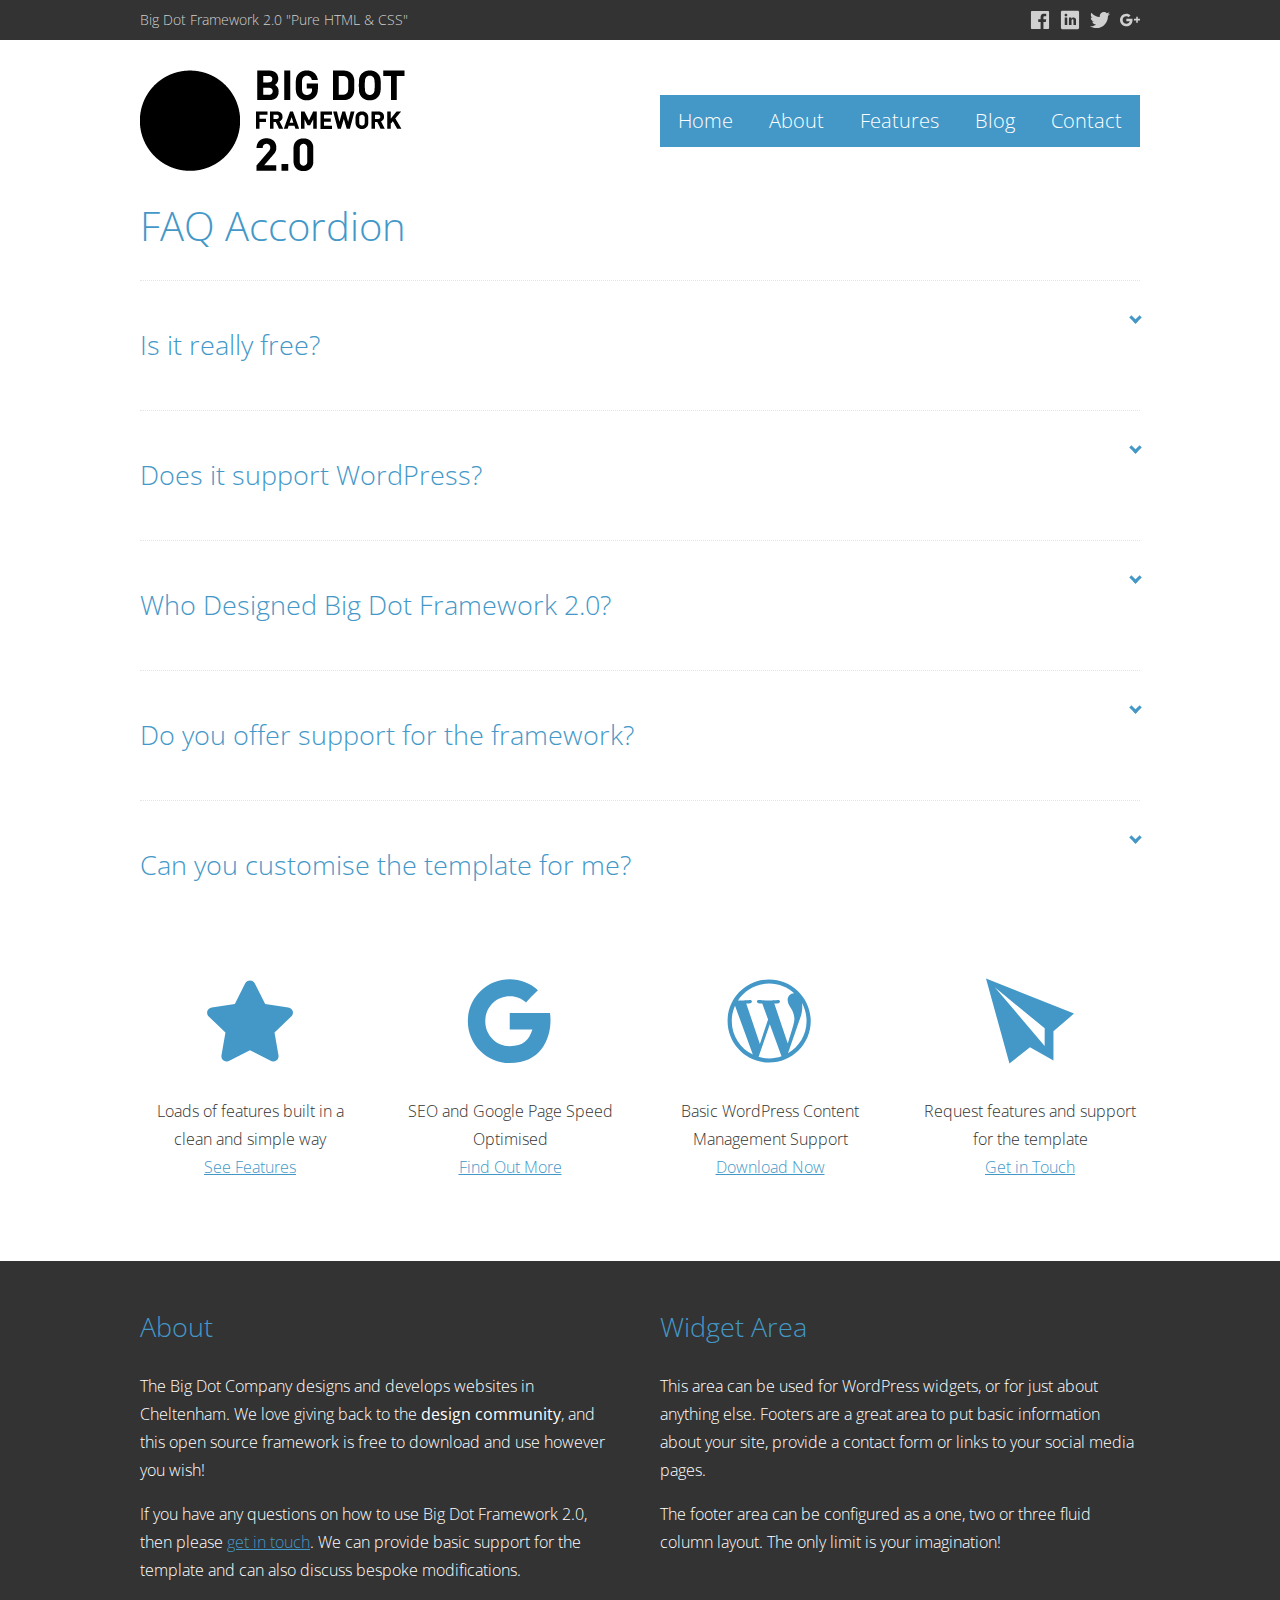
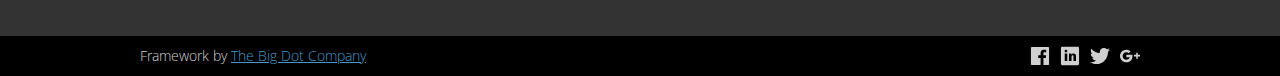
<file: Site/faq.html>
<!doctype html>
<html>
<head>
<meta charset="utf-8">
<meta http-equiv="X-UA-Compatible" content="chrome=1,IE=edge">
<meta name="viewport" content="width=device-width, initial-scale=1">
<meta name="description" content="A dynamic CSS only responsive pricing table, featuring retina friendly icons and a call to action." />
<meta name="keywords" content="Website, framework, template, optimised, minimalist, wordpress" />
<meta name="author" content="The Big Dot Company">
<meta name="robots" content="index, follow">
<meta name="revisit-after" content="3 month">

<!-- website, framework, template,  -->
<title>Responsive Pricing Table - Big Dot Framework 2.0</title>


</head>

<body>
<div class="header">
<div class="headercont">
<div class="headertagline">
Big Dot Framework 2.0 "Pure HTML &amp; CSS"
</div>
<div class="headersocial">
<div class="headersocialholder">
<div class="headersocialicon">
<a href="https://plus.google.com/" target="_blank"><img src="img/social/google-01.svg" alt="Google Icon" width="20" height="20"/></a> 
</div>
<div class="headersocialicon">
<a href="http://twitter.com/" target="_blank"><img src="img/social/twitter-01.svg" alt="Twitter Icon" width="20" height="20"/></a> 
</div>
<div class="headersocialicon">
<a href="https://www.linkedin.com/" target="_blank"><img src="img/social/linkedin-01.svg" alt="LinkedIn Icon" width="20" height="20"/></a> 
</div>
<div class="headersocialicon">
<a href="https://www.facebook.com/" target="_blank"><img src="img/social/facebook-01.svg" alt="Facebook Icon" width="20" height="20"/></a> 
</div>
</div>
</div>
</div>
</div>


<div class="mainwrap">
<div class="navwrapper">
<div class="navlogo">
<a href="index.html" target="_blank"><img src="img/logo-01.png" alt="Logo" width="265" height="101"></a>
</div>
<div class="navdynamic">
<nav>

  <label for="drop" class="toggle menusmall">Menu</label>
  <input type="checkbox" id="drop" />
  <ul class="menu">
    <li><a href="index.html">Home</a></li>
    <li><a href="about.html">About</a></li>
    <li> 
      <!-- First Tier Drop Down -->
      <label for="drop-1" class="toggle">Features</label>
      <a href="#">Features</a>
      <input type="checkbox" id="drop-1"/>
      <ul>
      	<li><a href="elements.html">Elements</a></li>
        <li><a href="pricing-table.html">Pricing Table</a></li>
        <li><a href="gallery.html">Gallery</a></li>
        <li><a href="faq.html">FAQ</a></li>
      </ul>
    </li>
   
      
    
    <li><a href="blog.html">Blog</a></li>
    <li><a href="contact.html">Contact</a></li>

  </ul>
</nav>
</div>
</div>
<div class="maincontainers0">
<h1 class="h1adj">FAQ Accordion</h1>
<ul class="faq">
  <li>
    <input type="checkbox" checked>
    <i></i>
    <h3>Is it really free?</h3>
    <p>Yes! Think of it as our gift to you. <a class="acopy" href="http://bdwp.thebig.co/downloads/">Download Big Dot Framework 2.0</a>, modify and change it to your hearts content.</p>
  </li>
  <li>
    <input type="checkbox" checked>
    <i></i>
    <h3>Does it support WordPress?</h3>
    <p>Yes! At the moment WordPress is partially supported, with plans to introduce more comprehensive support at a later date. The template also supports Perch, which is a lighter way of incorporating a content management system into the site.</p>
  </li>
  <li>
    <input type="checkbox" checked>
    <i></i>
    <h3>Who Designed Big Dot Framework 2.0?</h3>
    <p>The template was lovingly created  by The Big Dot Company, with the help of some inspiration from other projects  that were created with HTML and CSS, including the <a class="acopy" href="http://www.cssscript.com/pure-css-mobile-compatible-responsive-dropdown-menu/">dropdown  menu</a>, the <a class="acopy" href="https://codepen.io/dudleystorey/pen/ehKpi">slider</a> and the <a class="acopy" href="http://codepen.io/abergin/pen/ihlDf">accordion</a>.</p>
</li>
 <li>
    <input type="checkbox" checked>
    <i></i>
    <h3>Do you offer support for the framework?</h3>
    <p>Big Dot Framework 2.0 is free, and we’ve tried to make it as simple and easy to use as possible, but if you get stuck then <a class="acopy" href="http://thebig.co/contact/">reach out</a> and we’ll see if we can help.</p>
</li>
 <li>
    <input type="checkbox" checked>
    <i></i>
    <h3>Can you customise the template for me?</h3>
    <p>Big Dot Framework 2.0 is a great jumping off point for web designers and has a large potential to be expanded upon. If you would like to talk to us about designing a website based on the framework then <a class="acopy" href="http://thebig.co/contact/">get in touch</a>.</p>
</li>
</ul>
</div>



<div class="maincontainers0">
<div class="halfwidthleft">
<div class="quarterwidthleft">
  <div class="icon"> <a href="elements.html"><img src="img/star-01.svg" alt="Star"/></a> 
  </div>
  <p class="center">Loads of features built in a clean and simple way<br>
    <a class="acopy" href="elements.html">See Features</a></p>

</div>
<div class="quarterwidthright">
  <div class="icon"> <a href="about.html"><img src="img/google-01.svg" alt="Google"/></a> 
  </div>
  <p class="center">SEO and Google Page Speed Optimised<br>
    <a class="acopy" href="about.html">Find Out More</a></p>
</div>
</div>

<div class="halfwidthright">
<div class="quarterwidthleft">
<div class="icon"> <a href="http://thebig.co/downloads/bigdotframework2.zip"><img src="img/wordpress-01.svg" alt="WordPress"/></a> 
  </div>
<p class="center">Basic WordPress Content Management Support<br>
  <a class="acopy" href="http://bdwp.thebig.co/downloads/">Download Now</a></p>
</div>
<div class="quarterwidthright">
  <div class="icon"> <a href="contact.html"><img src="img/plane-01.svg" alt="Plane"/></a> 
  </div>
  <p class="center last">Request features and support for the template<br>
    <a class="acopy" href="contact.html">Get in Touch</a></p>
</div>
</div>
</div>
</div>

<div class="footer">
<div class="mainwrap">
<div class="halfwidthleft">

<h3>About</h3>
<p class="white">
The Big Dot Company designs and develops websites in Cheltenham. We love giving back to the <strong>design community</strong>, and this open source framework is free to download and use however you wish!</p>
<p class="white">
If you have any questions on how to use Big Dot Framework 2.0, then please <a class="acopy" href="http://thebig.co/contact" target="_blank">get in touch</a>. We can provide basic support for the template and can also discuss bespoke modifications. </p>
</div>
<div class="halfwidthright">

<h3>Widget Area</h3>
<p class="white">
This area can be used for WordPress widgets, or for just about anything else. Footers are a great area to put basic information about your site, provide a contact form or links to your social media pages.</p>
<p class="white last">
The footer area can be configured as a one, two or three fluid column layout. The only limit is your imagination!
</p>
</div>
</div>

</div>
<div class="footerbottom">
<div class="headercont">
<div class="headertagline">
Framework by <span class="linebreak"><a class="acopy" href="http://thebig.co">The Big Dot Company</a></span> </div>
<div class="headersocial">
<div class="footersocialholder">
<div class="headersocialicon">
<a href="https://plus.google.com/" target="_blank"><img src="img/social/google-01.svg" alt="Google Icon" width="20" height="20"/></a> 
</div>
<div class="headersocialicon">
<a href="http://twitter.com/" target="_blank"><img src="img/social/twitter-01.svg" alt="Twitter Icon" width="20" height="20"/></a> 
</div>
<div class="headersocialicon">
<a href="https://www.linkedin.com/" target="_blank"><img src="img/social/linkedin-01.svg" alt="LinkedIn Icon" width="20" height="20"/></a> 
</div>
<div class="headersocialicon">
<a href="https://www.facebook.com/" target="_blank"><img src="img/social/facebook-01.svg" alt="Facebook Icon" width="20" height="20"/></a> 
</div>
</div>
</div>
</div>
</div>
<link href="http://thebig.co/wp-content/uploads/2015/12/favicon.gif" rel="shortcut icon" property="shortcut icon">
<link href="favicon.ico" rel="shortcut icon" type="image/x-icon" property="shortcut icon" />
<link href="http://thebig.co/wp-content/uploads/2016/03/big-dot-iphone-icon.png" rel="apple-touch-icon-precomposed" property="apple-touch-icon-precomposed">
<link rel="stylesheet" type="text/css" href="css/main.css" property="stylesheet">
<link href="https://fonts.googleapis.com/css?family=Open+Sans:400,300,700" rel="stylesheet" type="text/css" property="stylesheet">
</body>
</html>
</file>
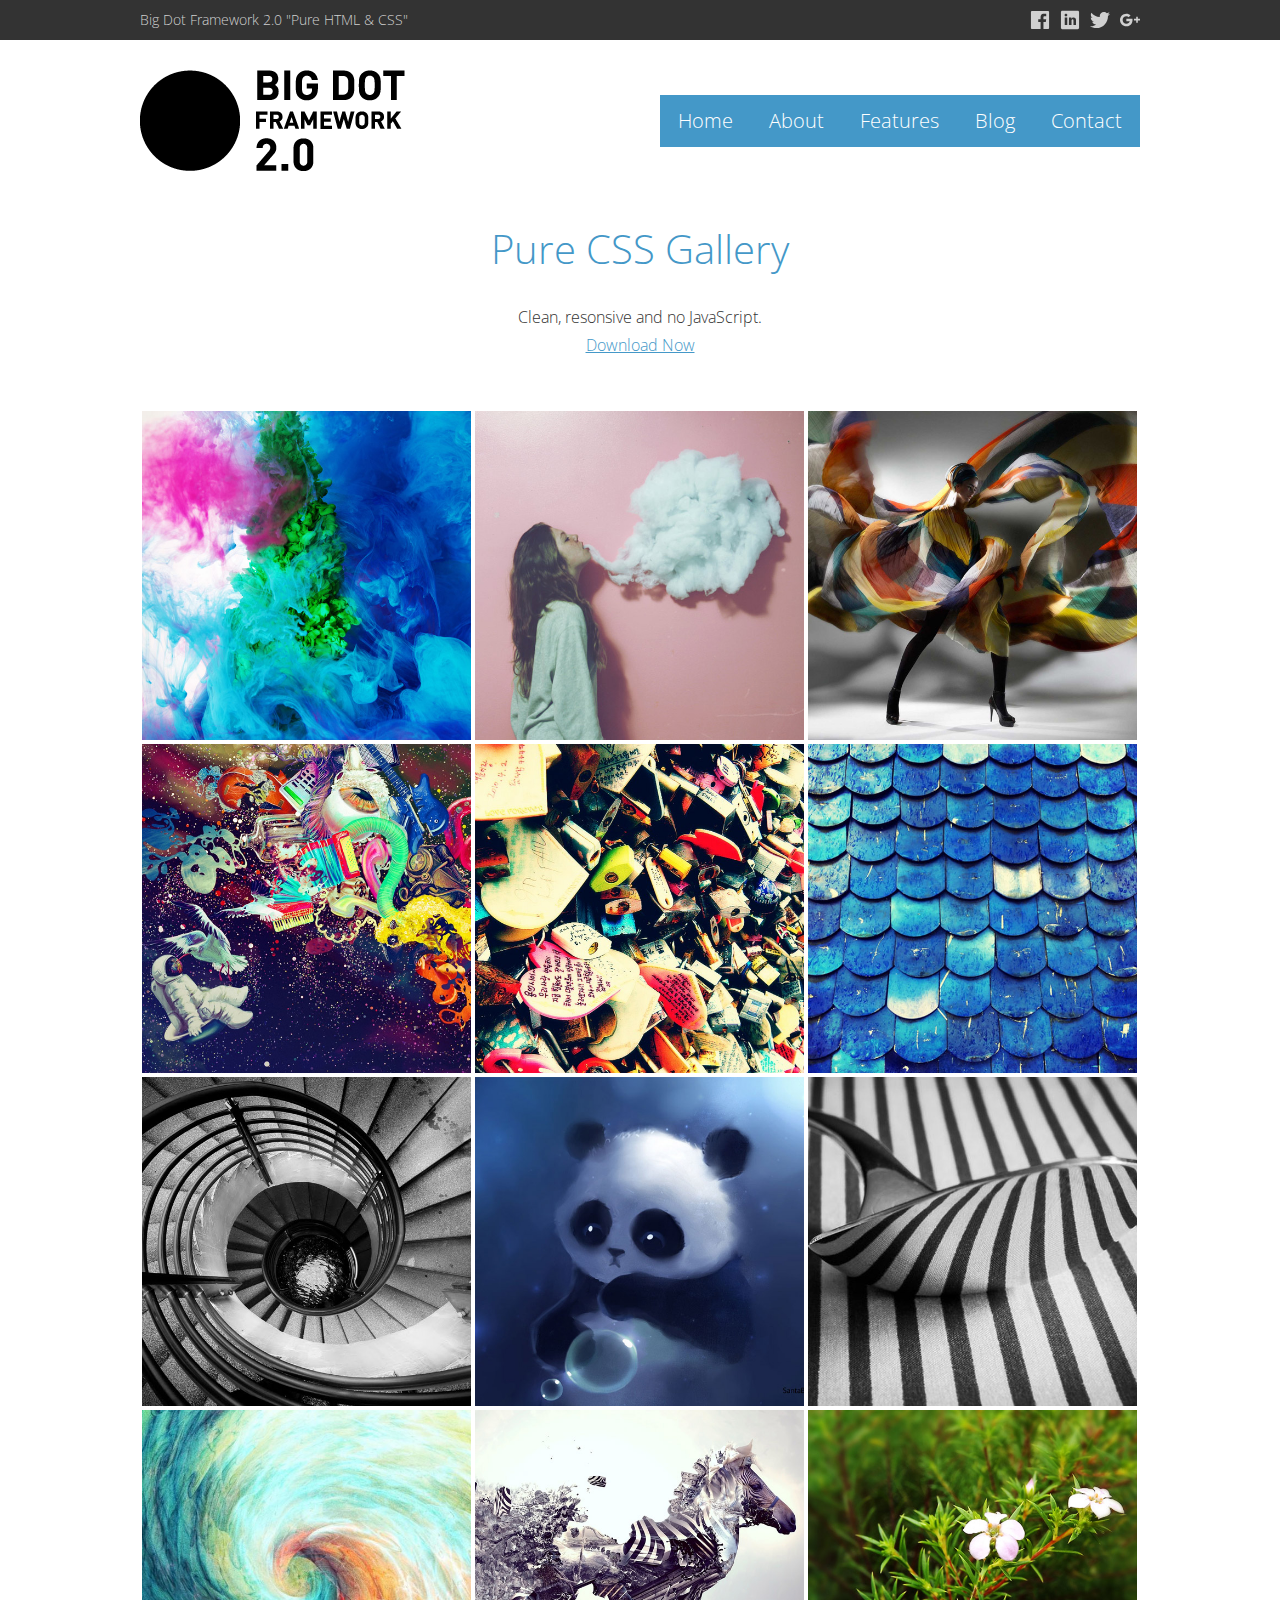
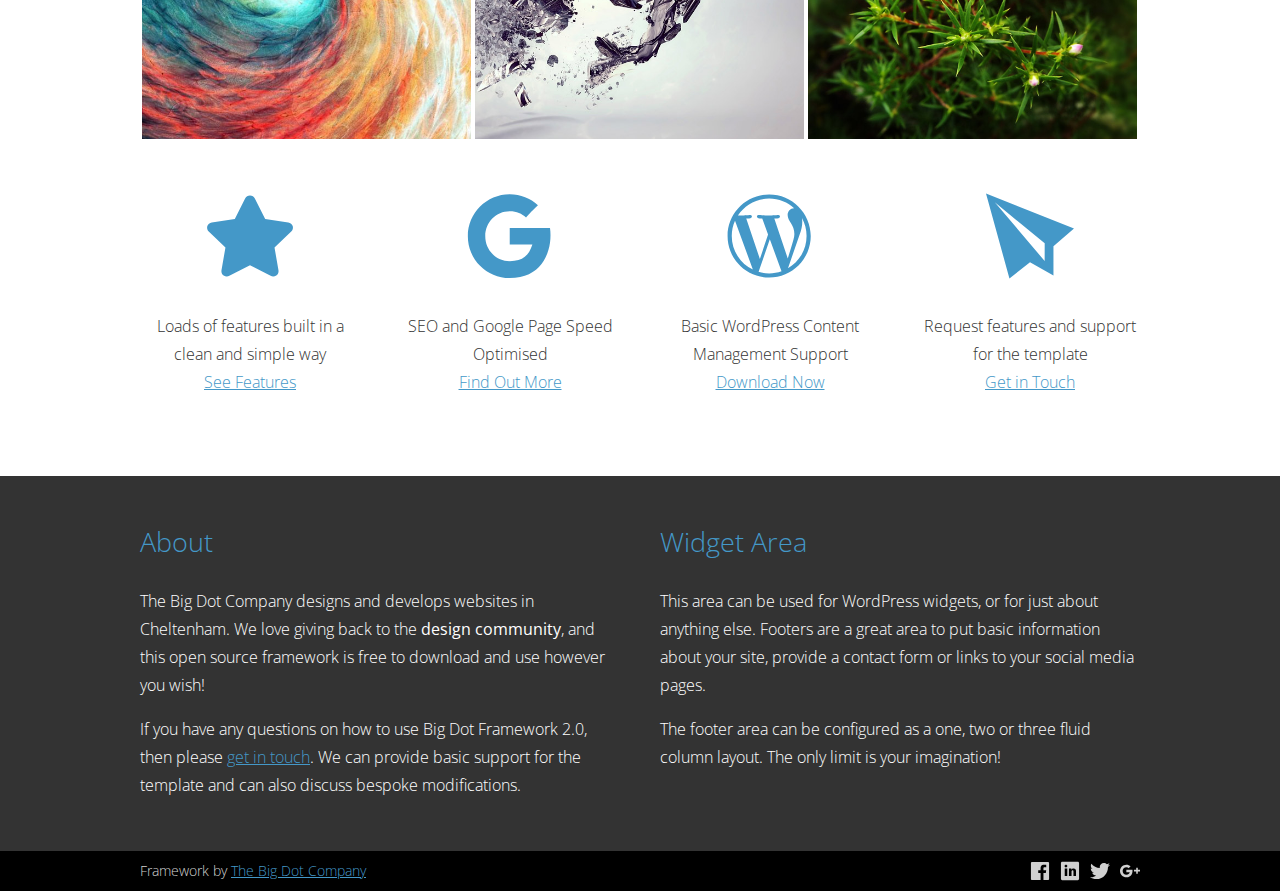
<file: Site/gallery.html>
<!doctype html>
<html>
<head>
<meta charset="utf-8">
<meta http-equiv="X-UA-Compatible" content="chrome=1,IE=edge">
<meta name="viewport" content="width=device-width, initial-scale=1">
<meta name="description" content="A pure CSS responsive image gallery with no JavaScript." />
<meta name="keywords" content="Website, framework, template, optimised, minimalist, wordpress" />
<meta name="author" content="The Big Dot Company">
<meta name="robots" content="index, follow">
<meta name="revisit-after" content="3 month">

<!-- website, framework, template,  -->
<title>Pure CSS Gallery -  Big Dot Framework 2.0</title>


</head>

<body>
<div class="header">
<div class="headercont">
<div class="headertagline">
Big Dot Framework 2.0 "Pure HTML &amp; CSS"
</div>
<div class="headersocial">
<div class="headersocialholder">
<div class="headersocialicon">
<a href="https://plus.google.com/" target="_blank"><img src="img/social/google-01.svg" alt="Google Icon" width="20" height="20"/></a> 
</div>
<div class="headersocialicon">
<a href="http://twitter.com/" target="_blank"><img src="img/social/twitter-01.svg" alt="Twitter Icon" width="20" height="20"/></a> 
</div>
<div class="headersocialicon">
<a href="https://www.linkedin.com/" target="_blank"><img src="img/social/linkedin-01.svg" alt="LinkedIn Icon" width="20" height="20"/></a> 
</div>
<div class="headersocialicon">
<a href="https://www.facebook.com/" target="_blank"><img src="img/social/facebook-01.svg" alt="Facebook Icon" width="20" height="20"/></a> 
</div>
</div>
</div>
</div>
</div>


<div class="mainwrap">
<div class="navwrapper">
<div class="navlogo">
<a href="index.html" target="_blank"><img src="img/logo-01.png" alt="Logo" width="265" height="101"></a>
</div>
<div class="navdynamic">
<nav>

  <label for="drop" class="toggle menusmall">Menu</label>
  <input type="checkbox" id="drop" />
  <ul class="menu">
    <li><a href="index.html">Home</a></li>
    <li><a href="about.html">About</a></li>
    <li> 
      <!-- First Tier Drop Down -->
      <label for="drop-1" class="toggle">Features</label>
      <a href="#">Features</a>
      <input type="checkbox" id="drop-1"/>
      <ul>
      	<li><a href="elements.html">Elements</a></li>
        <li><a href="pricing-table.html">Pricing Table</a></li>
        <li><a href="gallery.html">Gallery</a></li>
        <li><a href="faq.html">FAQ</a></li>
      </ul>
    </li>
   
      
    
    <li><a href="blog.html">Blog</a></li>
    <li><a href="contact.html">Contact</a></li>

  </ul>
</nav>
</div>
</div>

<div class="maincontainers0">
<h1 style="text-align:center; margin-top:50px;">Pure CSS Gallery</h1>
<p style="text-align:center; margin-bottom:50px;">Clean, resonsive and no JavaScript. <br>  <a class="acopy" href="http://bdwp.thebig.co/downloads/">Download Now</a></p>
<a class="lightbox gallery" href="#image1" id="#image1a">
   <img src="img/gallery/gallery-01.jpg" alt="Gallery Image"/>
   <div class="lightboxcaption">Your caption goes here...</div>
</a> 
<div class="lightbox-target" id="image1">
   <img src="img/gallery/gallery-01.jpg" alt="Gallery Image"/>
   <div class="lightboxcaption">Your caption goes here...</div>
   <a class="lightbox-close" href="#reset"></a>
</div>

<a class="lightbox gallery" href="#image2" id="#image2a">
   <img src="img/gallery/gallery-02.jpg" alt="Gallery Image"/>
   <div class="lightboxcaption">Your caption goes here...</div>
</a> 
<div class="lightbox-target" id="image2">
   <img src="img/gallery/gallery-02.jpg" alt="Gallery Image"/>
   <div class="lightboxcaption">Your caption goes here...</div>
   <a class="lightbox-close" href="#reset"></a>
</div>

<a class="lightbox gallery" href="#image3" id="#image3a">
   <img src="img/gallery/gallery-03.jpg" alt="Gallery Image"/>
   <div class="lightboxcaption">Your caption goes here...</div>
</a> 
<div class="lightbox-target" id="image3">
   <img src="img/gallery/gallery-03.jpg" alt="Gallery Image"/>
   <div class="lightboxcaption">Your caption goes here...</div>
   <a class="lightbox-close" href="#reset"></a>
</div>

<a class="lightbox gallery" href="#image4" id="#image4a">
   <img src="img/gallery/gallery-04.jpg" alt="Gallery Image"/>
   <div class="lightboxcaption">Your caption goes here...</div>
</a> 
<div class="lightbox-target" id="image4">
   <img src="img/gallery/gallery-04.jpg" alt="Gallery Image"/>
   <div class="lightboxcaption">Your caption goes here...</div>
   <a class="lightbox-close" href="#reset"></a>
</div>

<a class="lightbox gallery" href="#image5" id="#image5a">
   <img src="img/gallery/gallery-05.jpg" alt="Gallery Image"/>
   <div class="lightboxcaption">Your caption goes here...</div>
</a> 
<div class="lightbox-target" id="image5">
   <img src="img/gallery/gallery-05.jpg" alt="Gallery Image"/>
   <div class="lightboxcaption">Your caption goes here...</div>
   <a class="lightbox-close" href="#reset"></a>
</div>

<a class="lightbox gallery" href="#image6" id="#image6a">
   <img src="img/gallery/gallery-06.jpg" alt="Gallery Image"/>
   <div class="lightboxcaption">Your caption goes here...</div>
</a> 
<div class="lightbox-target" id="image6">
   <img src="img/gallery/gallery-06.jpg" alt="Gallery Image"/>
   <div class="lightboxcaption">Your caption goes here...</div>
   <a class="lightbox-close" href="#reset"></a>
</div>

<a class="lightbox gallery" href="#image7" id="#image7a">
   <img src="img/gallery/gallery-07.jpg" alt="Gallery Image"/>
   <div class="lightboxcaption">Your caption goes here...</div>
</a> 
<div class="lightbox-target" id="image7">
   <img src="img/gallery/gallery-07.jpg" alt="Gallery Image"/>
   <div class="lightboxcaption">Your caption goes here...</div>
   <a class="lightbox-close" href="#reset"></a>
</div>

<a class="lightbox gallery" href="#image8" id="#image8a">
   <img src="img/gallery/gallery-08.jpg" alt="Gallery Image"/>
   <div class="lightboxcaption">Your caption goes here...</div>
</a> 
<div class="lightbox-target" id="image8">
   <img src="img/gallery/gallery-08.jpg" alt="Gallery Image"/>
   <div class="lightboxcaption">Your caption goes here...</div>
   <a class="lightbox-close" href="#reset"></a>
</div>

<a class="lightbox gallery" href="#image9" id="#image9a">
   <img src="img/gallery/gallery-09.jpg" alt="Gallery Image"/>
   <div class="lightboxcaption">Your caption goes here...</div>
</a> 
<div class="lightbox-target" id="image9">
   <img src="img/gallery/gallery-09.jpg" alt="Gallery Image"/>
   <div class="lightboxcaption">Your caption goes here...</div>
   <a class="lightbox-close" href="#reset"></a>
</div>

<a class="lightbox gallery" href="#image10" id="#image10a">
   <img src="img/gallery/gallery-10.jpg" alt="Gallery Image"/>
   <div class="lightboxcaption">Your caption goes here...</div>
</a> 
<div class="lightbox-target" id="image10">
   <img src="img/gallery/gallery-10.jpg" alt="Gallery Image"/>
   <div class="lightboxcaption">Your caption goes here...</div>
   <a class="lightbox-close" href="#reset"></a>
</div>

<a class="lightbox gallery" href="#image11" id="#image11a">
   <img src="img/gallery/gallery-11.jpg" alt="Gallery Image"/>
   <div class="lightboxcaption">Your caption goes here...</div>
</a> 
<div class="lightbox-target" id="image11">
   <img src="img/gallery/gallery-11.jpg" alt="Gallery Image"/>
   <div class="lightboxcaption">Your caption goes here...</div>
   <a class="lightbox-close" href="#reset"></a>
</div>

<a class="lightbox gallery" href="#image12" id="#image12a">
   <img src="img/gallery/gallery-12.jpg" alt="Gallery Image"/>
   <div class="lightboxcaption">Your caption goes here...</div>
</a> 
<div class="lightbox-target" id="image12">
   <img src="img/gallery/gallery-12.jpg" alt="Gallery Image"/>
   <div class="lightboxcaption">Your caption goes here...</div>
   <a class="lightbox-close" href="#reset"></a>
</div>
</div>
<div class="maincontainers0">
<div class="halfwidthleft">
<div class="quarterwidthleft">
  <div class="icon"> <a href="elements.html"><img src="img/star-01.svg" alt="Star"/></a> 
  </div>
  <p class="center">Loads of features built in a clean and simple way<br>
    <a class="acopy" href="elements.html">See Features</a></p>

</div>
<div class="quarterwidthright">
  <div class="icon"> <a href="about.html"><img src="img/google-01.svg" alt="Google"/></a> 
  </div>
  <p class="center">SEO and Google Page Speed Optimised<br>
    <a class="acopy" href="about.html">Find Out More</a></p>
</div>
</div>

<div class="halfwidthright">
<div class="quarterwidthleft">
<div class="icon"> <a href="http://thebig.co/downloads/bigdotframework2.zip"><img src="img/wordpress-01.svg" alt="WordPress"/></a> 
  </div>
<p class="center">Basic WordPress Content Management Support<br>
  <a class="acopy" href="http://bdwp.thebig.co/downloads/">Download Now</a></p>
</div>
<div class="quarterwidthright">
  <div class="icon"> <a href="contact.html"><img src="img/plane-01.svg" alt="Plane"/></a> 
  </div>
  <p class="center last">Request features and support for the template<br>
    <a class="acopy" href="contact.html">Get in Touch</a></p>
</div>
</div>
</div>
</div>


<div class="footer">
<div class="mainwrap">
<div class="halfwidthleft">

<h3>About</h3>
<p class="white">
The Big Dot Company designs and develops websites in Cheltenham. We love giving back to the <strong>design community</strong>, and this open source framework is free to download and use however you wish!</p>
<p class="white">
If you have any questions on how to use Big Dot Framework 2.0, then please <a class="acopy" href="http://thebig.co/contact" target="_blank">get in touch</a>. We can provide basic support for the template and can also discuss bespoke modifications. </p>
</div>
<div class="halfwidthright">

<h3>Widget Area</h3>
<p class="white">
This area can be used for WordPress widgets, or for just about anything else. Footers are a great area to put basic information about your site, provide a contact form or links to your social media pages.</p>
<p class="white last">
The footer area can be configured as a one, two or three fluid column layout. The only limit is your imagination!
</p>
</div>
</div>

</div>
<div class="footerbottom">
<div class="headercont">
<div class="headertagline">
Framework by <span class="linebreak"><a class="acopy" href="http://thebig.co">The Big Dot Company</a></span> </div>
<div class="headersocial">
<div class="footersocialholder">
<div class="headersocialicon">
<a href="https://plus.google.com/" target="_blank"><img src="img/social/google-01.svg" alt="Google Icon" width="20" height="20"/></a> 
</div>
<div class="headersocialicon">
<a href="http://twitter.com/" target="_blank"><img src="img/social/twitter-01.svg" alt="Twitter Icon" width="20" height="20"/></a> 
</div>
<div class="headersocialicon">
<a href="https://www.linkedin.com/" target="_blank"><img src="img/social/linkedin-01.svg" alt="LinkedIn Icon" width="20" height="20"/></a> 
</div>
<div class="headersocialicon">
<a href="https://www.facebook.com/" target="_blank"><img src="img/social/facebook-01.svg" alt="Facebook Icon" width="20" height="20"/></a> 
</div>
</div>
</div>
</div>
</div>
<link href="http://thebig.co/wp-content/uploads/2015/12/favicon.gif" rel="shortcut icon" property="shortcut icon">
<link href="favicon.ico" rel="shortcut icon" type="image/x-icon" property="shortcut icon" />
<link href="http://thebig.co/wp-content/uploads/2016/03/big-dot-iphone-icon.png" rel="apple-touch-icon-precomposed" property="apple-touch-icon-precomposed">
<link rel="stylesheet" type="text/css" href="css/main.css" property="stylesheet">
<link href="https://fonts.googleapis.com/css?family=Open+Sans:400,300,700" rel="stylesheet" type="text/css" property="stylesheet">
</body>
</html>
</file>
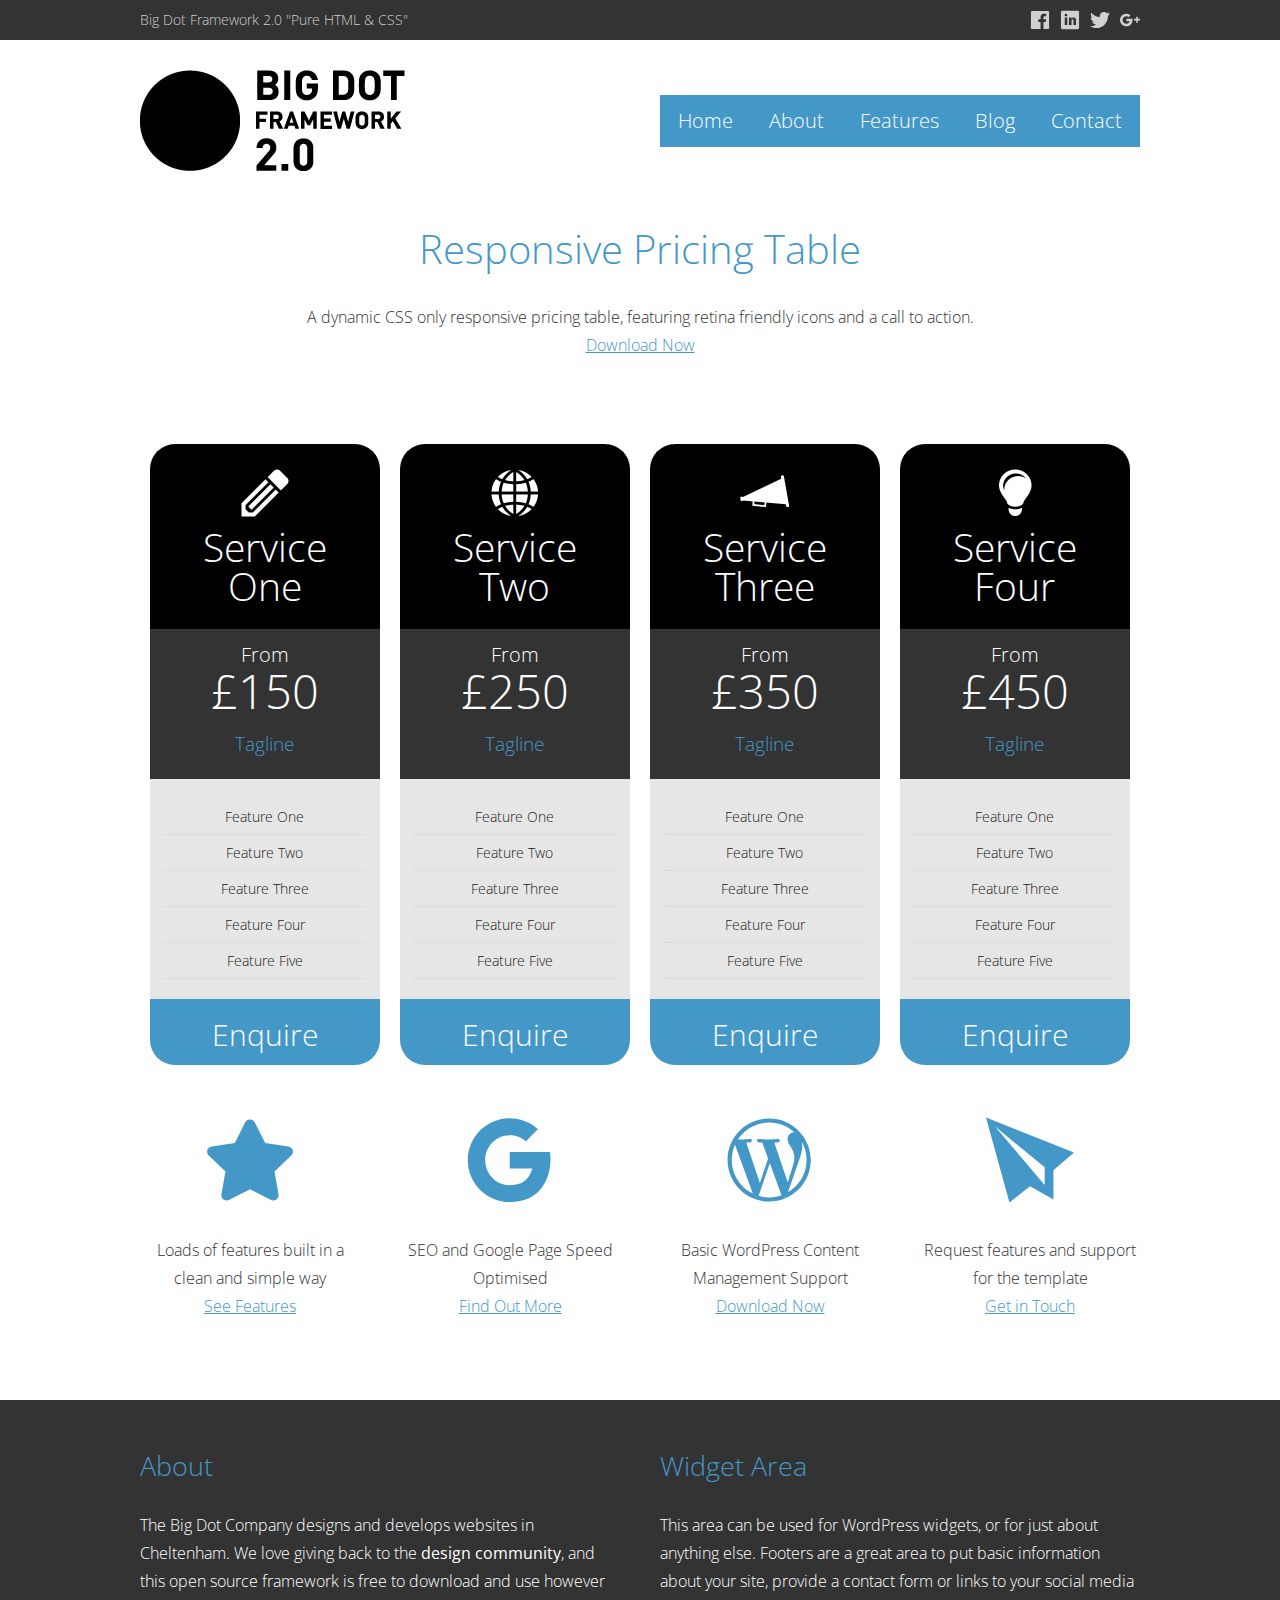
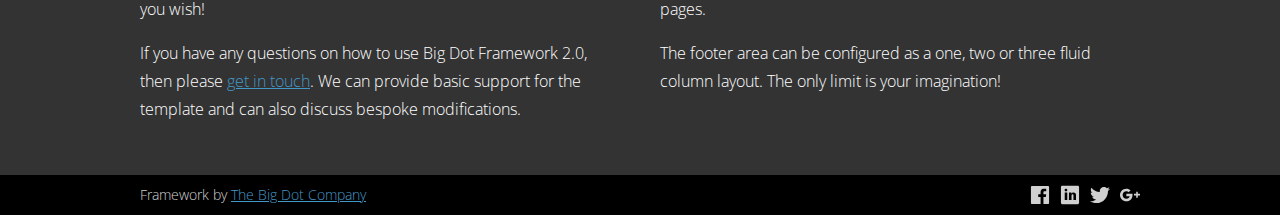
<file: Site/pricing-table.html>
<!doctype html>
<html>
<head>
<meta charset="utf-8">
<meta http-equiv="X-UA-Compatible" content="chrome=1,IE=edge">
<meta name="viewport" content="width=device-width, initial-scale=1">
<meta name="description" content="A dynamic CSS only responsive pricing table, featuring retina friendly icons and a call to action." />
<meta name="keywords" content="Website, framework, template, optimised, minimalist, wordpress" />
<meta name="author" content="The Big Dot Company">
<meta name="robots" content="index, follow">
<meta name="revisit-after" content="3 month">
<!-- website, framework, template,  -->

<title>Responsive Pricing Table - Big Dot Framework 2.0</title>


</head>

<body>
<div class="header">
<div class="headercont">
<div class="headertagline">
Big Dot Framework 2.0 "Pure HTML &amp; CSS"
</div>
<div class="headersocial">
<div class="headersocialholder">
<div class="headersocialicon">
<a href="https://plus.google.com/" target="_blank"><img src="img/social/google-01.svg" alt="Google Icon" width="20" height="20"/></a> 
</div>
<div class="headersocialicon">
<a href="http://twitter.com/" target="_blank"><img src="img/social/twitter-01.svg" alt="Twitter Icon" width="20" height="20"/></a> 
</div>
<div class="headersocialicon">
<a href="https://www.linkedin.com/" target="_blank"><img src="img/social/linkedin-01.svg" alt="LinkedIn Icon" width="20" height="20"/></a> 
</div>
<div class="headersocialicon">
<a href="https://www.facebook.com/" target="_blank"><img src="img/social/facebook-01.svg" alt="Facebook Icon" width="20" height="20"/></a> 
</div>
</div>
</div>
</div>
</div>


<div class="mainwrap">
<div class="navwrapper">
<div class="navlogo">
<a href="index.html" target="_blank"><img src="img/logo-01.png" alt="Logo" width="265" height="101"></a>
</div>
<div class="navdynamic">
<nav>

  <label for="drop" class="toggle menusmall">Menu</label>
  <input type="checkbox" id="drop" />
  <ul class="menu">
    <li><a href="index.html">Home</a></li>
    <li><a href="about.html">About</a></li>
    <li> 
      <!-- First Tier Drop Down -->
      <label for="drop-1" class="toggle">Features</label>
      <a href="#">Features</a>
      <input type="checkbox" id="drop-1"/>
      <ul>
      	<li><a href="elements.html">Elements</a></li>
        <li><a href="pricing-table.html">Pricing Table</a></li>
        <li><a href="gallery.html">Gallery</a></li>
        <li><a href="faq.html">FAQ</a></li>
      </ul>
    </li>
   
      
    
    <li><a href="blog.html">Blog</a></li>
    <li><a href="contact.html">Contact</a></li>

  </ul>
</nav>
</div>
</div>
<div class="maincontainers0">
<h1 style="text-align:center; margin-top:50px;">Responsive Pricing Table</h1>
<p style="text-align:center; margin-bottom:50px;">A dynamic CSS only responsive pricing table, featuring retina friendly icons and a call to action. <br>  <a class="acopy" href="http://bdwp.thebig.co/downloads/">Download Now</a></p>
</div>

<div class="pricewrapmain">
<div class="pricecolumn">
<div class="pricepart1">
<div class="priceicon"><img src="img/graphic-design-logo-mini.png" alt="Graphic Design Logo mini" width="50px" height="50px" /></div>
<div class="pricetitle">Service One</div>
</div>
<div class="pricepart2">
<div class="pricefrom">From</div>
<div class="pricenumber">£150</div>
<div class="pricesubtitle">Tagline</div>
</div>
<div class="pricepart3">
<div class="pricefeatures">Feature One</div>
<div class="pricefeatures">Feature Two</div>
<div class="pricefeatures">Feature Three</div>
<div class="pricefeatures">Feature Four</div>
<div class="pricefeatures">Feature Five</div>
</div>
<a class="pricelink" href="http://thebig.co/contact"><span class="pricecta">Enquire</span></a>

</div>
<div class="pricecolumn">
<div class="pricepart1">
<div class="priceicon"><img src="img/website-design-logo-mini.png" alt="Website Design Logo mini" width="50px" height="50px" /></div>
<div class="pricetitle">Service Two</div>
</div>
<div class="pricepart2">
<div class="pricefrom">From</div>
<div class="pricenumber">£250</div>
<div class="pricesubtitle">Tagline</div>
</div>
<div class="pricepart3">
<div class="pricefeatures">Feature One</div>
<div class="pricefeatures">Feature Two</div>
<div class="pricefeatures">Feature Three</div>
<div class="pricefeatures">Feature Four</div>
<div class="pricefeatures">Feature Five</div>
</div>
<a class="pricelink" href="http://thebig.co/contact"><span class="pricecta">Enquire</span></a>

</div>
<div class="pricecolumn">
<div class="pricepart1">
<div class="priceicon"><img src="img/marketing-logo-mini.png" alt="Marketing Logo mini" width="50px" height="50px" /></div>
<div class="pricetitle">Service Three</div>
</div>
<div class="pricepart2">
<div class="pricefrom">From</div>
<div class="pricenumber">£350</div>
<div class="pricesubtitle">Tagline</div>
</div>
<div class="pricepart3">
<div class="pricefeatures">Feature One</div>
<div class="pricefeatures">Feature Two</div>
<div class="pricefeatures">Feature Three</div>
<div class="pricefeatures">Feature Four</div>
<div class="pricefeatures">Feature Five</div>
</div>
<a class="pricelink" href="http://thebig.co/contact"><span class="pricecta">Enquire</span></a>

</div>
<div class="pricecolumn">
<div class="pricepart1">
<div class="priceicon"><img src="img/blog-logo-mini.png" alt="Marketing Logo mini" width="50px" height="50px" /></div>
<div class="pricetitle">Service Four</div>
</div>
<div class="pricepart2">
<div class="pricefrom">From</div>
<div class="pricenumber">£450</div>
<div class="pricesubtitle">Tagline</div>
</div>
<div class="pricepart3">
<div class="pricefeatures">Feature One</div>
<div class="pricefeatures">Feature Two</div>
<div class="pricefeatures">Feature Three</div>
<div class="pricefeatures">Feature Four</div>
<div class="pricefeatures">Feature Five</div>
</div>
<a class="pricelink" href="http://thebig.co/contact"><span class="pricecta">Enquire</span></a>

</div>
</div>

<div class="maincontainers0">
<div class="halfwidthleft">
<div class="quarterwidthleft">
  <div class="icon"> <a href="elements.html"><img src="img/star-01.svg" alt="Star"/></a> 
  </div>
  <p class="center">Loads of features built in a clean and simple way<br>
    <a class="acopy" href="elements.html">See Features</a></p>

</div>
<div class="quarterwidthright">
  <div class="icon"> <a href="about.html"><img src="img/google-01.svg" alt="Google"/></a> 
  </div>
  <p class="center">SEO and Google Page Speed Optimised<br>
    <a class="acopy" href="about.html">Find Out More</a></p>
</div>
</div>

<div class="halfwidthright">
<div class="quarterwidthleft">
<div class="icon"> <a href="http://thebig.co/downloads/bigdotframework2.zip"><img src="img/wordpress-01.svg" alt="WordPress"/></a> 
  </div>
<p class="center">Basic WordPress Content Management Support<br>
  <a class="acopy" href="http://bdwp.thebig.co/downloads/">Download Now</a></p>
</div>
<div class="quarterwidthright">
  <div class="icon"> <a href="contact.html"><img src="img/plane-01.svg" alt="Plane"/></a> 
  </div>
  <p class="center last">Request features and support for the template<br>
    <a class="acopy" href="contact.html">Get in Touch</a></p>
</div>
</div>
</div>
</div>

<div class="footer">
<div class="mainwrap">
<div class="halfwidthleft">

<h3>About</h3>
<p class="white">
The Big Dot Company designs and develops websites in Cheltenham. We love giving back to the <strong>design community</strong>, and this open source framework is free to download and use however you wish!</p>
<p class="white">
If you have any questions on how to use Big Dot Framework 2.0, then please <a class="acopy" href="http://thebig.co/contact" target="_blank">get in touch</a>. We can provide basic support for the template and can also discuss bespoke modifications. </p>
</div>
<div class="halfwidthright">

<h3>Widget Area</h3>
<p class="white">
This area can be used for WordPress widgets, or for just about anything else. Footers are a great area to put basic information about your site, provide a contact form or links to your social media pages.</p>
<p class="white last">
The footer area can be configured as a one, two or three fluid column layout. The only limit is your imagination!
</p>
</div>
</div>

</div>
<div class="footerbottom">
<div class="headercont">
<div class="headertagline">
Framework by <span class="linebreak"><a class="acopy" href="http://thebig.co">The Big Dot Company</a></span> </div>
<div class="headersocial">
<div class="footersocialholder">
<div class="headersocialicon">
<a href="https://plus.google.com/" target="_blank"><img src="img/social/google-01.svg" alt="Google Icon" width="20" height="20"/></a> 
</div>
<div class="headersocialicon">
<a href="http://twitter.com/" target="_blank"><img src="img/social/twitter-01.svg" alt="Twitter Icon" width="20" height="20"/></a> 
</div>
<div class="headersocialicon">
<a href="https://www.linkedin.com/" target="_blank"><img src="img/social/linkedin-01.svg" alt="LinkedIn Icon" width="20" height="20"/></a> 
</div>
<div class="headersocialicon">
<a href="https://www.facebook.com/" target="_blank"><img src="img/social/facebook-01.svg" alt="Facebook Icon" width="20" height="20"/></a> 
</div>
</div>
</div>
</div>
</div>
<link href="http://thebig.co/wp-content/uploads/2015/12/favicon.gif" rel="shortcut icon" property="shortcut icon">
<link href="favicon.ico" rel="shortcut icon" type="image/x-icon" property="shortcut icon" />
<link href="http://thebig.co/wp-content/uploads/2016/03/big-dot-iphone-icon.png" rel="apple-touch-icon-precomposed" property="apple-touch-icon-precomposed">
<link rel="stylesheet" type="text/css" href="css/main.css" property="stylesheet">
<link href="https://fonts.googleapis.com/css?family=Open+Sans:400,300,700" rel="stylesheet" type="text/css" property="stylesheet">
</body>
</html>
</file>
<file: Site/css/main.css>
/*
Theme Name: Big Dot 2.0
Author: The Big Dot Company
Description: Clean, Responsive WordPress Template
Version: 2.0.0
License: GNU General Public License v2 or later
License URI: http://www.gnu.org/licenses/gpl-2.0.html
Text Domain: bigdot2
Tags: bigdot, responsive, minimalist, clean, one-column, two-columns, three-columns, four-columns, right-sidebar, fluid-layout, responsive-layout, custom-header, custom-menu, theme-options, optimised, retina, child-theme
*/

html body {
	width:100%; 
	height:100%; 
	margin:0;
	font-family: 'Open Sans', sans-serif;
	word-wrap: break-word !important;
	font-weight: 300;
    color: #333333;}
	
h1, h2, h3, h4, h5, h6{
	font-weight:300;
	color:#4498c8;
}
	
h1{
	font-size:40px;
	}
	
h2{font-size:32px;
margin-top:30px;
}

.h2blog{margin-top:10px;}


h3{font-size:27px;
}

h4{font-size:22px; font-weight:600;
}

h5{font-size:18px; font-weight:600;
}

h6{font-size:15px; font-weight:600;
}
	
p {
	line-height:28px;
	font-weight:300;
	color:#333333;
}

a.acopy, a.acopy:hover, a.acopy:visited {color:#4498c8; text-decoration:underline;}

a.bloglink, a.bloglink:hover, a.bloglink:visited {color:#4498c8; text-decoration:none;}


.white{
	color:#ffffff;
}

ul.bdcbullet li {
    list-style-image: url(http://thebig.co/images/bullet.png);
	padding-left:7px;
	line-height:30px;
	color:#333333;
	font-weight:300;
}


.normalimage{
width:100%;
height:auto;
margin-bottom:-5px;	
	
}

.blogimage{
	width:100%;
	height:auto;
	margin:15px 0;
}

.last{
	margin-bottom:80px;}
	
.heading1top{margin-top:60px;
}
	
.center{text-align:center;}

.cta{
	width:100%;
	height:50px;
	color:#ffffff;
	text-align:center;
	font-size:30px;
	background-color:#4498c8;
	display:block;
	font-weight:300;
	line-height:47px;
	margin:20px 0;
}

.cta:hover{
	background-color:#333333;
}

.nodec{text-decoration:none;}

.blogtitlelink{
text-decoration:none;
color:#4498c8;
}

/* Header start */
.header{
	width:100%;
	height:40px;
	background-color:#333333;
	color:#D0D0D0;
	font-weight:300;
	font-size:14px;
}

.headercont{
	width:calc(100% - 40px);
	max-width:1000px;
	margin:0 auto;
	padding:0 20px;

}

.headertagline{
	width:50%;
	float:left;
	height:30px;
	padding-top:10px;
	
}

.headersocial{
	width:50%;
	float:right;
	height:30px;
	padding-top:10px;
	text-align:right;
}



.headersocialholder{
	width:120px;
	float:right;
}

.headersocialicon{
	width:20px;
	height:20px;
	float:right;
	margin:0px 0 10px 10px;
}

.bodysocialicon{	
	width:20px;
	height:20px;
	float:left;
	margin:0px 10px 10px 0;
}

@media (max-width: 550px){

.headertagline{
	width:100%;
	text-align:center;
	margin:0 auto;
}
.headersocial{
	width:100%;
	text-align:center;
	margin:0 auto;
	padding-top:5px;

}
.header{
	height:80px;
}

.headersocialholder{
	width:120px;
	margin:0 auto;
	float:none;
}
}
/* Header end */


/* Main Wrapper start */

.mainwrap{
	width:calc(100 - 40px);
	max-width:1000px;
	margin:0 auto;
	padding:0 20px;

}

/* Main Wrapper end */


/* Nav start */

.navwrapper{
	width:100%;
	max-width:1000px;
	margin:30px auto 0 auto;
	height:101px;

}

.navdynamic{
	width:auto;
	margin:0 auto;
	float:none;

	
}
.navlogo{
	width:265px;
	height:101px;
	float:left;
}

#container {
  margin: 0 auto;
  max-width: 890px;
  font-weight:300;

}


 .toggle, [id^=drop] {
 display: none;
}

nav {

  padding: 0;
  background-color: #ffffff;
  font-weight:300;
  

}

#logo {
  display: block;
  padding: 0;
  float: left;
  font-size: 20px;
  line-height: 40px;
  background-color:#ffffff;
}

nav:after {
  content: "";
  display: table;
  clear: both;
}

nav ul {
  float: right;
  padding: 25px 0;
  margin: 0;
  list-style: none;
  position: relative;
  z-index:20;
}

nav ul li {
  margin: 0px;
  display: inline-block;
  float: left;
  background-color: #4498c8;
}

nav a {
  display: block;
  padding: 6px 18px;
  color: #FFF;
  font-size: 20px;
  line-height: 40px;
  text-decoration: none;
}

nav ul li ul li:hover { background: #333333; }

nav a:hover { background-color: #333333; }

nav ul ul {
  display: none;
  position: absolute;
  top: 77px;
  padding-top:0;
  margin-top:0;
  padding-bottom:0;
}

nav ul li:hover > ul { display: inherit; }

nav ul ul li {
  width: 170px;
  float: none;
  display: list-item;
  position: relative;
}

nav ul ul ul li {
  position: relative;
  top: -40px;
  left: 170px;
}

li > a:after { content: ' '; }

li > a:only-child:after { content: ''; }


/* Media Queries
--------------------------------------------- */

@media (max-width: 850px) {
	
.navlogo{
margin:0 auto 10px auto;
height:101px;
float:none;
}

.navdynamic {
  background-color: #333333;
  float: none;
  margin: 0 auto;
  width: 485px;
}

nav ul {
	float:none;
	
}

}


@media (max-width: 520px) {

.navlogo{
height:111px;
}

.navdynamic{
	width:auto;
	margin:0 auto;
	float:none;
	
}

.navwrapper{
	height:175px;
}


#logo {
  display: block;
  padding: 0;
  width: 100%;
  text-align: center;
  float: none;
}

nav { margin: 0; }

.toggle + a,
 .menu { display: none; }

.toggle {
  display: block;
  background-color: #4498c8;
  padding: 0 20px;
  color: #FFF;
  font-size: 20px;
  line-height: 52px;
  text-decoration: none;
  border: none;
  cursor:pointer;
  
}

.menusmall{
	  text-align:center;
}

.toggle:hover { background-color: #333333; }

[id^=drop]:checked + ul { display: block; }

nav ul li {
  display: block;
  width: 100%;
}

nav ul {
	float:left;
	padding:0 0 25px 0;
}

nav ul ul .toggle,
 nav ul ul a { padding: 5px 40px; }

nav ul ul ul a { padding: 5px 80px; }

nav a:hover,
 nav ul ul ul a { background-color: #333333; }

nav ul li ul li .toggle,
 nav ul ul a { background-color: #37769a;
 }

nav ul ul {
  float: none;
  position: static;
  color: #ffffff;
}

nav ul ul li:hover > ul,
nav ul li:hover > ul { display: none; }

nav ul ul li {
  display: block;
  width: 100%;
}

nav ul ul ul li { position: static;

}
}

@media (max-width : 330px) {

nav ul li {
  display: block;
  width: 100%;
}

}

/* Nav end */


/* Nav WP start 


#cssmenu {
  background: #4498c8;
  margin: 25px 0 0px 0;
  width: auto;
  padding: 0;
  line-height: 1;
  display: block;
  position: relative;
  font-family: 'Open Sans', sans-serif;
  -webkit-box-sizing: content-box;
  -moz-box-sizing: content-box;
  box-sizing: content-box;
  max-width:500px;
  float:right;
  font-size: 20px;
  font-weight:300;
  z-index:4;
}

#cssmenu ul {
  list-style: none;
  margin: 0;
  padding: 0;
  display: block;
}
#cssmenu ul:after,
#cssmenu:after {
  content: ' ';
  display: block;
  font-size: 0;
  height: 0;
  clear: both;
  visibility: hidden;
}
#cssmenu ul li {
  margin: 0;
  padding: 0;
  display: block;
  position: relative;
}
#cssmenu ul li a {
  text-decoration: none;
  display: block;
  margin: 0;
  -webkit-transition: color .2s ease;
  -moz-transition: color .2s ease;
  -ms-transition: color .2s ease;
  -o-transition: color .2s ease;
  transition: color .2s ease;
  -webkit-box-sizing: border-box;
  -moz-box-sizing: border-box;
  box-sizing: border-box;
}
#cssmenu ul li ul {
  position: absolute;
  left: -9999px;
  top: auto;
}
#cssmenu ul li ul li {
  max-height: 0;
  position: absolute;
  -webkit-transition: max-height 0.4s ease-out;
  -moz-transition: max-height 0.4s ease-out;
  -ms-transition: max-height 0.4s ease-out;
  -o-transition: max-height 0.4s ease-out;
  transition: max-height 0.4s ease-out;
  background: #333333;
}
#cssmenu ul li ul li.has-sub:after {
  display: block;
  position: absolute;
  content: '';
  height: 10px;
  width: 10px;
  border-radius: 5px;
  background: #000000;
  z-index: 4;
  top: 13px;
  right: 15px;
  font-size:20px;
}
#cssmenu.align-right ul li ul li.has-sub:after {
  right: auto;
  left: 15px;
}
#cssmenu ul li ul li.has-sub:before {
  display: block;
  position: absolute;
  content: '';
  height: 0;
  width: 0;
  border: 3px solid transparent;
  border-left-color: #ffffff;
  z-index: 4;
  top: 15px;
  right: 20px;
}
#cssmenu.align-right ul li ul li.has-sub:before {
  right: auto;
  left: 15px;
  border-left-color: transparent;
  border-right-color: #ffffff;
}
#cssmenu ul li ul li a {
  font-size: 20px;
  font-weight: 300;
  text-transform: none;
  color: #ffffff;
  letter-spacing: 0;
  display: block;
  max-width: 270px;
  padding: 15px 10px 11px 20px;
  min-height:50px;
}
#cssmenu ul li ul li:hover > a,
#cssmenu ul li ul li.active > a {
  color: #4498c8;
}
#cssmenu ul li ul li:hover:after,
#cssmenu ul li ul li.active:after {
  background: #333333;
}
#cssmenu ul li ul li:hover > ul {
  left: 100%;
  top: 0;
}
#cssmenu ul li ul li:hover > ul > li {
  max-height: 72px;
  position: relative;
}
#cssmenu > ul > li {
  float: left;
}
#cssmenu.align-center > ul > li {
  float: none;
  display: inline-block;
}
#cssmenu.align-center > ul {
  text-align: center;
}
#cssmenu.align-center ul ul {
  text-align: left;
}
#cssmenu.align-right > ul {
  float: right;
}
#cssmenu.align-right > ul > li:hover > ul {
  left: auto;
  right: 0;
}
#cssmenu.align-right ul ul li:hover > ul {
  right: 100%;
  left: auto;
}
#cssmenu.align-right ul ul li a {
  text-align: right;
}
#cssmenu > ul > li:after {
  content: '';
  display: block;
  position: absolute;
  width: 100%;
  height: 0;
  top: 0;
  z-index: 4;
  background: #4289b1;
}


#cssmenu > ul > li > a {
  color: #ffffff;
  padding: 15px 20px;
  letter-spacing: 1px;
  font-size: 20px;
  font-weight:300;
  z-index: 5;
  position: relative;
}
#cssmenu > ul > li:hover:after,
#cssmenu > ul > li.active:after {
  height: 100%;
}
#cssmenu > ul > li:hover > a,
#cssmenu > ul > a {
  color: #333333;
}
#cssmenu > ul > li:hover > a:after,
#cssmenu > ul > li.active > a:after {
  background: #000000;
}
#cssmenu > ul > li:hover > a:before,
#cssmenu > ul > li.active > a:before {
  border-top-color: #ffffff;
}
#cssmenu > ul > li:hover > ul {
  left: 0;
}
#cssmenu > ul > li:hover > ul > li {
  max-height: 72px;
  position: relative;
}
#cssmenu #menu-button {
  display: none;
}
#cssmenu > ul > li > a {
  display: block;
}
#cssmenu > ul > li {
  width: auto;
}
#cssmenu > ul > li > ul {
  width: 170px;
  display: block;
}
#cssmenu > ul > li > ul > li {
  width: 170px;
  display: block;
  
}

@media all and (max-width: 850px){
	#cssmenu {
  float:none;
    max-width:100%;
}

	
}

@media all and (max-width: 500px), only screen and (-webkit-min-device-pixel-ratio: 2) and (max-width: 1024px), only screen and (min--moz-device-pixel-ratio: 2) and (max-width: 1024px), only screen and (-o-min-device-pixel-ratio: 2/1) and (max-width: 1024px), only screen and (min-device-pixel-ratio: 2) and (max-width: 1024px), only screen and (min-resolution: 192dpi) and (max-width: 1024px), only screen and (min-resolution: 2dppx) and (max-width: 1024px) {
	
#cssmenu {
  max-width:100%;
  float:none;
}
	
	
	
  #cssmenu > ul {
    max-height: 0;
    overflow: hidden;
    -webkit-transition: max-height 0.35s ease-out;
    -moz-transition: max-height 0.35s ease-out;
    -ms-transition: max-height 0.35s ease-out;
    -o-transition: max-height 0.35s ease-out;
    transition: max-height 0.35s ease-out;
  }
  #cssmenu > ul > li > ul {
    width: 100%;
    display: block;
  }
  #cssmenu.align-right ul li a {
    text-align: left;
  }
  #cssmenu > ul > li > ul > li {
    width: 100%;
    display: block;
  }
  #cssmenu.align-right ul ul li a {
    text-align: left;
  }
  #cssmenu > ul > li > ul > li > a {
    width: 100%;
    display: block;
  }
  #cssmenu ul li ul li a {
    width: 100%;
  }
  #cssmenu.align-center > ul {
    text-align: left;
  }
  #cssmenu.align-center > ul > li {
    display: block;
  }
  #cssmenu > ul.open {
    max-height: 1000px;
    border-top: 1px solid rgba(110, 110, 110, 0.25);
  }
  #cssmenu ul {
    width: 100%;
  }
  #cssmenu ul > li {
    float: none;
    width: 100%;
  }
  

  #cssmenu ul li a {
    -webkit-box-sizing: border-box;
    -moz-box-sizing: border-box;
    box-sizing: border-box;
    width: 100%;
	padding:15px 20px;
  }
  #cssmenu ul > li:after {
    display: none;
  }
  #cssmenu ul li.has-sub > a:after,
  #cssmenu ul li.has-sub > a:before,
  #cssmenu ul li ul li.has-sub:after,
  #cssmenu ul li ul li.has-sub:before {
    display: none;
  }
  #cssmenu ul li ul,
  #cssmenu ul li ul li ul,
  #cssmenu ul li ul li:hover > ul,
  #cssmenu.align-right ul li ul,
  #cssmenu.align-right ul li ul li ul,
  #cssmenu.align-right ul li ul li:hover > ul {
    left: 0;
    position: relative;
    right: auto;
	
  }
  #cssmenu ul li ul li,
  #cssmenu ul li:hover > ul > li {
    max-height: 999px;
    position: relative;
    background: none;
  }
  #cssmenu ul li ul li a {
    padding: 15px 20px 8px 35px;
    color: #ffffff;
	
  }
  
  
  #cssmenu ul li ul ul li a {
    padding: 8px 20px 8px 50px;
  }
  #cssmenu ul li ul li:hover > a {
    color: #000000;
  }
  #cssmenu #menu-button {
    display: block;
    -webkit-box-sizing: border-box;
    -moz-box-sizing: border-box;
    box-sizing: border-box;
    width: 100%;
    padding: 15px 20px;
    font-weight: 300;
    font-size: 20px;
    letter-spacing: 1px;
    color: #ffffff;
    cursor: pointer;
  }
  #cssmenu #menu-button:after {
    display: block;
    content: '';
    position: absolute;
    height: 3px;
    width: 22px;
    border-top: 2px solid #ffffff;
    border-bottom: 2px solid #ffffff;
    right: 20px;
    top: 18px;
  }
  #cssmenu #menu-button:before {
    display: block;
    content: '';
    position: absolute;
    height: 3px;
    width: 22px;
    border-top: 2px solid #ffffff;
    right: 20px;
    top: 28px;
  }
}


 */


/* Main containers start */

.fullwidth{
	float:left;
	width:100%;
}

.fullwidtha{
	float:left;
	width:100%;
	margin:20px 0;
}

.halfwidthleft{
	width:calc(50% - 20px);
	max-width:500px;
	float:left;
	margin-right:0;
	margin-top:20px;
	margin-bottom:0px;
	text-align:left;

}

.halfwidthright{
	width:calc(50% - 20px);
	max-width:500px;
	float:right;
	margin-left:0;
	margin-top:20px;
	margin-bottom:0px;
	text-align:left;

}

.quarterwidthleft{
	width:calc(50% - 20px);
	max-width:500px;
	float:left;
	margin-right:20px;
	margin-top:20px;
	margin-bottom:0px;
	text-align:left;

}

.quarterwidthright{
	width:calc(50% - 20px);
	max-width:500px;
	float:right;
	margin-left:20px;
	margin-top:20px;
	margin-bottom:0px;
	text-align:left;

}

.blogmain{
	width:calc(67% - 20px);
	float:left;
	margin-top:20px;
	margin-bottom:20px;
	margin-right:20px;
	min-height:520px;
	
}

.blogsidebar{
	width:calc(33% - 20px);
	float:right;
	margin-top:20px;
	margin-left:20px;
	margin-bottom:50px;

	
}

.blogsidebardemo{
	width:calc(33% - 20px);
	float:right;
	margin-top:20px;
	margin-left:20px;

	
}

.pager{
	margin:3px;
}

.featuredresponsive {
    width:100%;
    max-width:650px;
    height:auto;
}



.demo{
	background-color:#4498c8;
	min-height:90px;
	color:#ffffff; 
	text-align:center;
	font-size:18px;
	padding-top:60px;

}

@media (max-width : 750px) {
.halfwidthleft{
	width:100%;
	max-width:1000px;
	margin-right:0%;
}

.halfwidthright{
	width:100%;
	max-width:1000px;
	margin-right:0%;
}

.blogmain{
	width:100%;
	margin-right:0;
	
}

.blogsidebar{
	width:100%;
	margin-left:0;
	margin-bottom:20px;
	
}

.blogsidebardemo{
	width:100%;
	margin-bottom:20px;


	
}

.demoadj{
	margin-top:40px !important;

}	

}

@media (max-width : 520px) {

.quarterwidthleft{
	width:100%;

}

.quarterwidthright{
	width:100%;

}	

.demoadj2{
	margin-top:40px !important;

}	

	
}

/* Main containers end */


/* Slider start */

.imageframe{
border: 17px solid #f5f5f5;
max-width:1000px;
 -moz-border-image: -moz-linear-gradient(top, #f5f5f5 0%, #DFDEDE 100%);
 -webkit-border-image: -webkit-linear-gradient(top, #f5f5f5 0%, #DFDEDE 100%);
  border-image: linear-gradient(to bottom, #f5f5f5 0%, #DFDEDE 100%);
  border-image-slice: 1;
  margin-bottom:-1px;
  margin-top:40px;
}

.imageframe2{
border: 17px solid #f5f5f5;
max-width:1000px;
 -moz-border-image: -moz-linear-gradient(top, #f5f5f5 0%, #DFDEDE 100%);
 -webkit-border-image: -webkit-linear-gradient(top, #f5f5f5 0%, #DFDEDE 100%);
  border-image: linear-gradient(to bottom, #f5f5f5 0%, #DFDEDE 100%);
  border-image-slice: 1;
  margin-bottom:-1px;
  margin-top:5px;
}
@media (max-width : 750px) {
.imageframe{
  margin-top:20px;
}
}

@keyframes slidy {
0% { left: 0%; }
20% { left: 0%; }
25% { left: -100%; }
45% { left: -100%; }
50% { left: -200%; }
70% { left: -200%; }
75% { left: -300%; }
95% { left: -300%; }
100% { left: -400%; }
}


div#slider { overflow: hidden; }
div#slider figure img { width: 20%; float: left; }
div#slider figure { 
  position: relative;
  width: 500%;
  margin: 0;
  left: 0;
  text-align: left;
  font-size: 0;
  animation: 30s slidy infinite;
  z-index:-1;
  

}

.shadow{width:100%;
height:17px;}

/* Slider end */


/* Icons start */


.icon{
	width:50%;
	margin:0 auto;

	
}

@media (max-width : 750px) {
.icon{
	width:40%;
	
}

}

@media (max-width : 520px) {
.icon{
	width:25%;
	
}

}


/* Icons end */


/* Footer start */

.footer{
	width:100%;
	float:left;
	background-color:#333333;
	color:#ffffff;
}

.footerbottom{
	width:100%;
	height:40px;
	background-color:#000000;
	color:#D0D0D0;
	font-weight:300;
	font-size:14px;
	float:left;
}

.footersocialholder{
	width:120px;
	float:right;
}

@media (max-width: 550px){
.footerbottom{
	height:95px;
}

.linebreak{
	display:block;
}

.footersocialholder{
	width:120px;
	margin:15px auto 0 auto;
	float:none;
}

	
}


/* Footer end */


/* Video Frame start */

.vidadj{
	height:auto; 
	width:100%;
	float:left;
	margin-top:30px;
}

.videoback{
	max-width:527px;
	background-repeat:no-repeat;
	background-size:contain;
	background-position:top;
	background-image:url('http://thebig.co/images/video-screen.jpg');
	min-height:560px;
	z-index:-999;
	
}

.videodiv{
	width: 88%;
	float: left;
	height: 400px;
	margin:5.5% 6.1% 0 6.1%;

}

@media (max-width: 910px){
.vidadj{
	max-height:430px;
	overflow:hidden;
}
}

@media (max-width: 840px){
.vidadj{
	max-height:400px;
	overflow:hidden;
}
}
@media (max-width: 750px){
.vidadj{
	max-height:560px;
	overflow:hidden;
	margin:0 auto;
	float:none;
	max-width:500px;
}
}
@media (max-width: 520px){
.vidadj{
	max-height:490px;
	overflow:hidden;

}
}
@media (max-width: 480px){
.vidadj{
	max-height:450px;
	overflow:hidden;
}
}
@media (max-width: 440px){
.vidadj{
	max-height:420px;
	overflow:hidden;
}
}
@media (max-width: 400px){
.vidadj{
	max-height:390px;
	overflow:hidden;
}
}

@media (max-width: 380px){
.vidadj{
	max-height:350px;
	overflow:hidden;
}
}

@media (max-width: 340px){
.vidadj{
	max-height:295px;
	overflow:hidden;
}
}
.embed-container { position: relative; padding-bottom: 56.25%; height: 0; overflow: hidden; max-width: 100%; } .embed-container iframe, .embed-container object, .embed-container embed { position: absolute; top: 0; left: 0; width: 100%; height: 100%; }


/* Video Frame end */

/* FAQ Styles start */

.transition, p, ul.faq li i:before, ul.faq li i:after {
  transition: all 0.25s ease-in-out;
}

.flipIn, h1, ul.faq li {
  animation: flipdown 0.5s ease both;
}

.no-select, h2 {
  -webkit-tap-highlight-color: transparent;
  -webkit-touch-callout: none;
  -webkit-user-select: none;
  -khtml-user-select: none;
  -moz-user-select: none;
  -ms-user-select: none;
  user-select: none;
}

html {

  perspective: 900;


}


@media (max-width: 550px) {

}


p {
  transform: translate(0, 0);
  z-index:1;

}

ul.faq {
  list-style: none;
  perspective: 900;
  padding: 0;
  margin: 0;
}
ul.faq li {
  position: relative;
  padding: 0;
  margin: 0;
  padding-bottom: 4px;
  padding-top: 18px;
  border-top: 1px dotted #dce7eb;
}
ul.faq li:nth-of-type(1) {
  animation-delay: 0.5s;
}
ul.faq li:nth-of-type(2) {
  animation-delay: 0.75s;
}
ul.faq li:nth-of-type(3) {
  animation-delay: 1s;
}
ul.faq li:nth-of-type(4) {
  animation-delay: 1.25s;
}
ul.faq li:nth-of-type(5) {
  animation-delay: 1.5s;
}
ul.faq li:last-of-type {
  padding-bottom: 0;
}
ul.faq li i {
  position: absolute;
  transform: translate(-6px, 0);
  margin-top: 16px;
  right: 0;
}
ul.faq li i:before, ul li i:after {
  content: "";
  position: absolute;
  background-color: #4498c8;
  width: 3px;
  height: 9px;
}
ul.faq li i:before {
  transform: translate(-2px, 0) rotate(45deg);
}
ul.faq li i:after {
  transform: translate(2px, 0) rotate(-45deg);
}
ul.faq li input[type=checkbox] {
  position: absolute;
  cursor: pointer;
  width: 100%;
  height: 100%;
  z-index: 1;
  opacity: 0;
}
ul.faq li input[type=checkbox]:checked ~ p {
  margin-top: 0;
  max-height: 0;
  opacity: 0;
  transform: translate(0, 50%);
}
ul.faq li input[type=checkbox]:checked ~ i:before {
  transform: translate(2px, 0) rotate(45deg);
}
ul.faq li input[type=checkbox]:checked ~ i:after {
  transform: translate(-2px, 0) rotate(-45deg);
}

@keyframes flipdown {
  0% {
    opacity: 0;
    transform-origin: top center;
    transform: rotateX(-90deg);
  }
  5% {
    opacity: 1;
  }
  80% {
    transform: rotateX(8deg);
  }
  83% {
    transform: rotateX(6deg);
  }
  92% {
    transform: rotateX(-3deg);
  }
  100% {
    transform-origin: top center;
    transform: rotateX(0deg);
  }
}


/* FAQ Styles end */


/* Pricing Styles start */

.pricewrapmain{
	width:100%;
	margin:85px auto 100px auto;
	display:block;
	float:none;
	max-width:1000px;
	font-weight:300;
}
.pricecolumn{
	width:calc(25% - 20px);
	height:auto;
	min-height:500px;
	float:left;
	margin:0 10px;
}
.pricepart1{
	width:100%;
	min-height:150px;
	height:auto;
	background-color:#000000;
	-webkit-border-radius: 25px 25px 0px 0px;
	-moz-border-radius: 25px 25px 0px 0px;
	border-radius: 25px 25px 0px 0px;
	float:left;
	margin-bottom:0;

}
.pricepart2{
	width:100%;
	min-height:145px;
	height:auto;
	background-color:#333333;
	float:left;

}

.pricepart3{
	width:100%;
	min-height:145px;
	height:auto;
	background-color:#e6e6e6;
	float:left;
	padding:20px 0;

}

.priceicon{
	width:50px;
	height:50px;
	margin: 24px auto 9px auto;
	display:block;
	float:none;
}
.pricetitle{
	width:88%;
	margin: 0 auto 24px auto;
	color:#ffffff;
	text-align:center;
	font-family: 'Open Sans', sans-serif;
	font-size:39px;
	line-height:39px;
}

.pricefrom{
	width:88%;
	margin: 12px auto 0;
	color:#ffffff;
	text-align:center;
	font-family: 'Open Sans', sans-serif;
	font-size:20px;
}

.pricenumber{
	width:88%;
	margin:0px auto 12px auto;
	color:#ffffff;
	text-align:center;
	font-family: 'Open Sans', sans-serif;
	font-size:47px;
	line-height:47px;
}

.pricesubtitle{
	width:88%;
	margin:18px auto 24px auto;
	color:#4498c8;
	text-align:center;
	font-family: 'Open Sans', sans-serif;
	font-size:19px;
	line-height:22px;
}

.pricefeatures{
	width:88%;
	margin:0 auto 0 auto;
	color:#1a1a1a;
	text-align:center;
	font-family: 'Open Sans', sans-serif;
	font-size:14px;
	border-bottom: 1px dotted #d3d3d3;
	padding:8px 0;
	font-weight:300;
}
.pricecta{
	width:100%;
	height:45px;
	background-color:#4498c8;
	-webkit-border-radius: 0px 0px 25px 25px;
	-moz-border-radius: 0px 0px 25px 25px;
	border-radius: 0px 0px 25px 25px;
	float:left;
	margin-bottom:0;
	color:#ffffff;
	padding:15px 0 6px 0;
	font-family: 'Open Sans', sans-serif;
	font-size:30px;
	text-align:center;

}

.pricecta:hover{
	background-color:#000000;
	cursor:pointer;
}

.pricelink{
	color:#ffffff;
	text-decoration:none;
}


@media (max-width: 1100px){
  .pricewrapmain{
	width:100%;
	margin:100px auto;
	display:block;
	float:none;
	max-width:780px;}

.pricecolumn{
	width:calc(50% - 40px);
	height:auto;
	min-height:500px;
	float:left;
	margin:0 20px;
}

.pricecta{
	margin-bottom:35px;
  
  }
}
@media (max-width: 850px){
	.pricecolumn{
			width: 90%;
			margin:20px auto;
			float:none;
			max-width:345px;
	}
		
	 .pricewrapmain{
	margin:50px auto;
	  }

}

@media (max-width: 400px){
	.pricecolumn{
			max-width:300px;
		
	}

}

@media (max-width: 350px){
	.pricecolumn{
			width: 90%;
			margin:20px auto;
			float:none;
			max-width:250px;
		
	}

}

/* Pricing Styles end */


/* Gallery Styles start */

a.gallery{text-decoration:none;}

a.lightbox img {
 height: auto; 
 width:100%;
 float:left;
 display:inline;
 max-width:329px; 
 margin:0; 
 text-decoration:none;
 border:solid 2px #ffffff;
}


.lightbox-target {
  position: fixed;
  top: -100%;
  left:0;
  width: 100%;
  background: rgba(0, 0, 0, 0.7);
  opacity: 0;
  -webkit-transition: opacity .5s ease-in-out;
  -moz-transition: opacity .5s ease-in-out;
  -o-transition: opacity .5s ease-in-out;
  transition: opacity .5s ease-in-out;
  overflow: hidden;
  z-index:30;
}

.lightboxcaption {
  margin: auto;
  position: absolute;
  left: 0;
  right: 0;
  bottom: 10%;
  max-height: 0%;
  max-width: 500px;
  text-align:center;
  color:#ffffff;
  font-size:20px;
  font-weight:300;
  z-index:-1;
}



.lightbox-target img {
  margin: auto;
  position: absolute;
  top: 0;
  left: 0;
  right: 0;
  bottom: 0;
  max-height: 0%;
  max-width: 0%;
  border: 3px solid white;
  box-shadow: 0px 0px 8px rgba(0, 0, 0, 0.3);
  box-sizing: border-box;
  -webkit-transition: .5s ease-in-out;
  -moz-transition: .5s ease-in-out;
  -o-transition: .5s ease-in-out;
  transition: .5s ease-in-out;
}

a.lightbox-close {
  display: block;
  opacity:0;
  width: 100%;
  height: 100%;
  text-decoration: none;
  position: absolute;
  top: 0;
  right: 0;

}





.lightbox-target:target {
  opacity: 1;
  top: 0;
  bottom: 0;
}

.lightbox-target:target img {
  max-height: 90%;
  max-width: 90%;
}

.lightbox-target:target a.lightbox-close {
  top: 0px;
}

@media (max-height: 800px){
.lightbox-target:target img {
	max-height: 75%;
	max-width: 75%;
}


}

@media (max-height: 680px){
.lightbox-target:target img {
	max-height: 60%;
	max-width: 60%;
}
.lightboxcaption {
	bottom:15%;}

}

@media (max-width: 1080px){
a.lightbox img {
 width:32.5%;
}
}

@media (max-width: 565px){
a.lightbox img {
 width:48.5%; 
}
}

@media (max-width: 460px){
a.lightbox img {
 width:100%;
 max-width:500px;
}
}

/* Gallery Styles end */


/* Contact start */

form.bdform {
	width:100%;
	color:#ffffff;
	font-weight:300;
	font-family: 'Open Sans', sans-serif;
	float:left;
	margin-top:25px;
}


input.bdform, textarea.bdform {
	width:calc(100% - 20px);
	height:27px;
	background:#4498c8;
	border:none;
	padding:10px;
	margin-top:5px;
	font-size:18px;
	font-weight:300;
	font-family: 'Open Sans', sans-serif;
	color:#ffffff;
	-webkit-border-radius: 0;
	-moz-border-radius: 0;
	border-radius: 0;
}

input.bdform:focus, textarea.bdform:focus {
		border:1px solid #333333;
	}

textarea.bdform {
	height:120px;
	margin-bottom:0;
	resize: none;

}

#submit.bdform {
	width:127px;
	height:47px;
	padding-top:10px;
	padding-bottom:10px;
	border:none;
	margin-top:20px;
	margin-bottom:40px;
	cursor:pointer;
	float:right;
	font-weight:400;
	background:#4498c8;
	-webkit-appearance: none;
}

#submit.bdform:hover {
	background-color:#333333;
	}

::-webkit-input-placeholder {
   color: #ffffff;
}

:-moz-placeholder { /* Firefox 18- */
   color: #ffffff;
}

::-moz-placeholder {  /* Firefox 19+ */
   color: #ffffff;
}

:-ms-input-placeholder {  
   color: #ffffff;
}

.contactsubmit{
		font-family: 'Open Sans', sans-serif;
		font-size:18px;
		color:#4498c8;
		font-weight:300;
		-webkit-border-radius: 0;
		-moz-border-radius: 0;
		border-radius: 0;

}
	

/* Contact end */


/* WordPress comments start 


.avatar.avatar-50.photo.avatar-default {
  -webkit-border-radius: 100px;
-moz-border-radius: 100px;
border-radius: 100px;
}

.comment-list{
	list-style:none;
}

#comment, #author, #email, #url{
	display:block;
	background-color:#4498c8;
	color:#ffffff;
	font-size:20px;
	font-family: 'Open Sans', sans-serif;
	border:none;
	padding:10px;
	max-width:100%;
	width:calc(100% - 20px);
	resize: none;
	
	}

.comment-form-comment{
	width:100%;
}


#submit{
		font-family: 'Open Sans', sans-serif;
		font-size:18px;
		color:#4498c8;
		font-weight:300;
		-webkit-border-radius: 0;
		-moz-border-radius: 0;
		border-radius: 0;
}

#submit{
	width:175px;
	height:47px;
	padding-top:10px;
	padding-bottom:10px;
	border:none;
	margin-top:20px;
	margin-bottom:40px;
	cursor:pointer;
	float:right;
	font-weight:400;
	background:#4498c8;
	-webkit-appearance: none;
	color:#ffffff;
}

#submit:hover {
	background-color:#333333;
	}

 WordPress comments end */


/* WordPress WooCommerce start 

.woocommerce .quantity .qty {
  height: 30px;
}

.woocommerce #respond input#submit.alt, .woocommerce a.button.alt, .woocommerce button.button.alt, .woocommerce input.button.alt {
  background-color: #4498c8;
}

.woocommerce #respond input#submit.alt:hover, .woocommerce a.button.alt:hover, .woocommerce button.button.alt:hover, .woocommerce input.button.alt:hover {
    background-color: #333333;
}

.woocommerce #respond input#submit, .woocommerce a.button, .woocommerce button.button, .woocommerce input.button {
  font-weight: 300;
}

.woocommerce .woocommerce-message {
  border-top-color: #4498c8;
}

.woocommerce-cart table.cart td.actions .coupon .input-text {
  height: 37px;
}

.woocommerce ul.products li.product, .woocommerce-page ul.products li.product {
    width: 46%;
}
 WordPress WooCommerce end */
</file>
